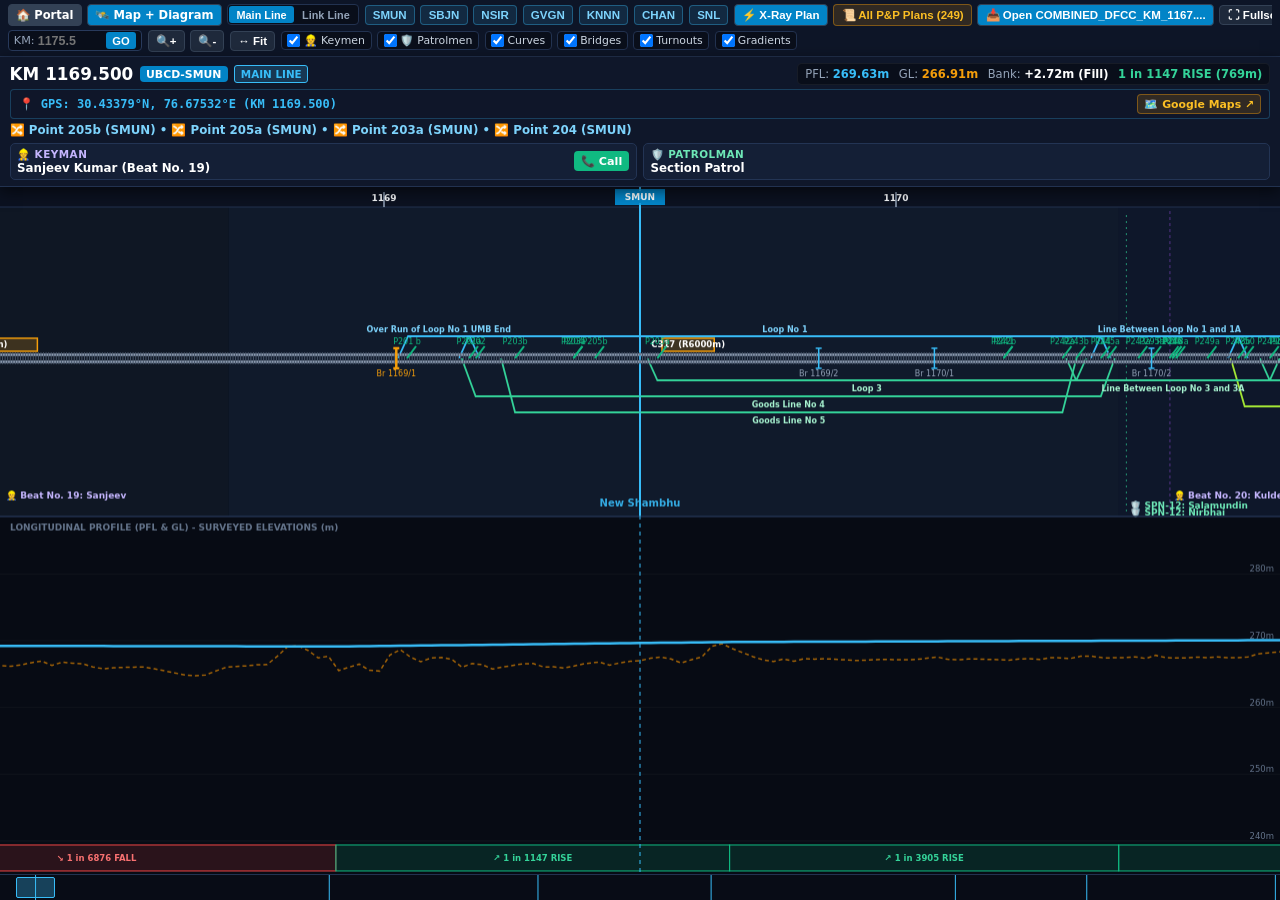
<file: static/linear.html>
<!DOCTYPE html>
<html lang="en">
<head>
  <meta charset="UTF-8">
  <meta name="viewport" content="width=device-width, initial-scale=1.0, maximum-scale=1.0, user-scalable=no">
  <title>Vani Linear Track Diagram</title>
  <style>
    :root {
      --bg-primary: #070b14;
      --bg-secondary: #0f172a;
      --bg-card: #141f36;
      --border-color: #223250;
      --text-primary: #f8fafc;
      --text-secondary: #94a3b8;
      --text-muted: #64748b;
      --accent: #38bdf8;
      --railway-gold: #f59e0b;
      --success: #10b981;
      --danger: #ef4444;
      --purple: #a855f7;
      --font-sans: system-ui, -apple-system, BlinkMacSystemFont, 'Segoe UI', Roboto, sans-serif;
    }
    * { box-sizing: border-box; margin: 0; padding: 0; }
    html, body {
      width: 100%;
      height: 100%;
      overflow: hidden;
      background-color: var(--bg-primary);
      color: var(--text-primary);
      font-family: var(--font-sans);
      user-select: none;
      -webkit-user-select: none;
    }
    #appContainer {
      display: flex;
      flex-direction: column;
      width: 100%;
      height: 100%;
    }

    /* 1. TOP DEDICATED FIXED HUD DETAILS PANEL (No overlap with chart!) */
    .details-panel {
      background: var(--bg-secondary);
      border-bottom: 1.5px solid var(--border-color);
      padding: 0.4rem 0.6rem;
      display: flex;
      flex-direction: column;
      gap: 0.25rem;
      z-index: 30;
      flex-shrink: 0;
      box-shadow: 0 4px 14px rgba(0,0,0,0.6);
    }
    .hud-main-row {
      display: flex;
      align-items: center;
      justify-content: space-between;
      gap: 0.5rem;
    }
    .hud-chainage-badge {
      font-size: 1.05rem;
      font-weight: 900;
      color: #fff;
      display: flex;
      align-items: center;
      gap: 0.4rem;
    }
    .sec-tag {
      background: #0284c7;
      color: #fff;
      padding: 0.1rem 0.4rem;
      border-radius: 4px;
      font-size: 0.68rem;
      font-weight: 700;
    }
    .hud-elev-bar {
      display: flex;
      align-items: center;
      gap: 0.6rem;
      font-size: 0.72rem;
      color: #94a3b8;
      background: #090e1a;
      padding: 0.2rem 0.45rem;
      border-radius: 5px;
      border: 1px solid rgba(255,255,255,0.06);
    }
    .hud-elev-bar b { color: #f8fafc; }
    .hud-grad-tag {
      margin-left: auto;
      font-weight: 800;
      color: #34d399;
    }
    .hud-assets-row {
      font-size: 0.74rem;
      color: #7dd3fc;
      font-weight: 700;
      white-space: nowrap;
      overflow: hidden;
      text-overflow: ellipsis;
      display: flex;
      align-items: center;
      gap: 0.3rem;
    }
    .hud-staff-grid {
      display: grid;
      grid-template-columns: 1fr 1fr;
      gap: 0.4rem;
      margin-top: 0.1rem;
    }
    .staff-card-mini {
      background: #141f36;
      border: 1px solid #233454;
      border-radius: 5px;
      padding: 0.25rem 0.4rem;
      display: flex;
      align-items: center;
      justify-content: space-between;
      gap: 0.3rem;
    }
    .staff-info {
      display: flex;
      flex-direction: column;
      overflow: hidden;
    }
    .staff-role-title {
      font-size: 0.65rem;
      font-weight: 800;
      text-transform: uppercase;
      letter-spacing: 0.5px;
    }
    .staff-name-text {
      font-size: 0.74rem;
      font-weight: 700;
      color: #fff;
      white-space: nowrap;
      overflow: hidden;
      text-overflow: ellipsis;
    }
    .call-btn {
      background: #10b981;
      color: #fff;
      border: none;
      padding: 0.2rem 0.45rem;
      border-radius: 4px;
      font-size: 0.7rem;
      font-weight: 800;
      cursor: pointer;
      display: inline-flex;
      align-items: center;
      gap: 0.2rem;
      flex-shrink: 0;
      text-decoration: none;
    }
    .call-btn:active { background: #059669; }

    /* 2. SUB-TOOLBAR (Quick Jump, KM Search, Layer Toggles) */
    .sub-toolbar {
      background: #0d1527;
      border-bottom: 1px solid var(--border-color);
      padding: 0.25rem 0.5rem;
      display: flex;
      flex-direction: column;
      gap: 0.25rem;
      flex-shrink: 0;
    }
    .scroll-row {
      display: flex;
      align-items: center;
      gap: 0.35rem;
      overflow-x: auto;
      white-space: nowrap;
      scrollbar-width: none;
    }
    .scroll-row::-webkit-scrollbar { display: none; }

    .st-btn {
      background: rgba(56, 189, 248, 0.12);
      border: 1px solid rgba(56, 189, 248, 0.35);
      color: #7dd3fc;
      padding: 0.18rem 0.45rem;
      border-radius: 4px;
      font-size: 0.72rem;
      font-weight: 700;
      cursor: pointer;
    }
    .st-btn:active { background: #38bdf8; color: #000; }

    .tool-btn {
      background: #1e293b;
      border: 1px solid #334155;
      color: #fff;
      padding: 0.18rem 0.45rem;
      border-radius: 4px;
      font-size: 0.72rem;
      font-weight: 700;
      cursor: pointer;
    }
    .tool-btn:active { background: #38bdf8; color: #000; }
    .tool-btn.gold {
      background: rgba(245, 158, 11, 0.15);
      border-color: rgba(245, 158, 11, 0.4);
      color: #fbbf24;
    }

    /* Line Switch & Badge */
    .line-switch-container {
      display: inline-flex;
      background: #090e1a;
      border: 1px solid var(--border-color);
      border-radius: 4px;
      padding: 1px;
      gap: 1px;
    }
    .line-switch-btn {
      background: transparent;
      border: none;
      color: #94a3b8;
      font-size: 0.68rem;
      font-weight: 800;
      padding: 0.15rem 0.45rem;
      border-radius: 3px;
      cursor: pointer;
    }
    .line-switch-btn.active {
      background: #0284c7;
      color: #fff;
    }
    .line-switch-btn.link-active {
      background: #f59e0b;
      color: #000;
    }
    .line-badge {
      background: rgba(56, 189, 248, 0.2);
      border: 1px solid #38bdf8;
      color: #38bdf8;
      padding: 0.1rem 0.35rem;
      border-radius: 3px;
      font-size: 0.65rem;
      font-weight: 800;
    }
    .line-badge.link {
      background: rgba(245, 158, 11, 0.2);
      border-color: #f59e0b;
      color: #fbbf24;
    }

    .km-search-box {
      display: inline-flex;
      align-items: center;
      background: #090e1a;
      border: 1px solid #283a5c;
      border-radius: 4px;
      padding: 0.08rem 0.3rem;
      gap: 0.2rem;
    }
    .km-search-box input {
      width: 65px;
      border: none;
      background: transparent;
      color: #fff;
      font-size: 0.78rem;
      font-weight: 700;
      outline: none;
    }
    .km-search-box button {
      background: #0284c7;
      border: none;
      color: #fff;
      padding: 0.15rem 0.4rem;
      border-radius: 3px;
      font-size: 0.7rem;
      font-weight: 800;
      cursor: pointer;
    }

    .layer-chip {
      display: inline-flex;
      align-items: center;
      gap: 0.2rem;
      font-size: 0.68rem;
      color: #cbd5e1;
      background: #090e1a;
      padding: 0.12rem 0.35rem;
      border-radius: 4px;
      border: 1px solid #223250;
    }
    .layer-chip input { cursor: pointer; }

    /* 3. CANVAS VIEWPORT (Remaining 100% Height, Perfectly Visible!) */
    .viewport {
      position: relative;
      flex: 1;
      width: 100%;
      height: 100%;
      background: #070b14;
      cursor: grab;
      touch-action: none;
      overflow: hidden;
    }
    canvas#trackCanvas {
      width: 100%;
      height: 100%;
      display: block;
    }

    /* 4. MODAL FOR P&P DRAWINGS */
    .dwg-modal {
      position: absolute;
      top: 0; left: 0; right: 0; bottom: 0;
      background: rgba(0,0,0,0.88);
      backdrop-filter: blur(8px);
      z-index: 60;
      display: none;
      flex-direction: column;
      padding: 0.8rem;
    }
    .dwg-modal.open { display: flex; }
    .dwg-modal-header {
      display: flex;
      justify-content: space-between;
      align-items: center;
      padding-bottom: 0.4rem;
      border-bottom: 1px solid var(--border-color);
      color: #fff;
      font-weight: 800;
      font-size: 0.9rem;
    }
    .dwg-list {
      flex: 1;
      overflow-y: auto;
      margin-top: 0.5rem;
      display: flex;
      flex-direction: column;
      gap: 0.4rem;
    }
    .dwg-item {
      background: #131d31;
      border: 1px solid #223250;
      border-radius: 6px;
      padding: 0.5rem 0.7rem;
      display: flex;
      justify-content: space-between;
      align-items: center;
      gap: 0.5rem;
    }
    .dwg-item:active { background: #1e293b; }
    .dwg-item-name {
      font-size: 0.8rem;
      font-weight: 700;
      color: #38bdf8;
    }
    .dwg-item-sub {
      font-size: 0.7rem;
      color: #94a3b8;
    }

    /* CAD Viewer UI */
    .cad-viewer-container {
      display: flex;
      flex-direction: column;
      height: 100%;
      width: 100%;
      background: #090d16;
    }
    .cad-toolbar {
      background: #0b1222;
      border-bottom: 1px solid #1e293b;
      padding: 0.35rem 0.5rem;
      display: flex;
      align-items: center;
      justify-content: space-between;
      gap: 0.35rem;
      overflow-x: auto;
    }
    .cad-toolbar-group {
      display: flex;
      align-items: center;
      gap: 0.3rem;
      flex-shrink: 0;
    }
    .cad-btn {
      background: #131d31;
      border: 1px solid #223250;
      color: #cbd5e1;
      font-size: 0.72rem;
      font-weight: 700;
      padding: 0.25rem 0.5rem;
      border-radius: 4px;
      cursor: pointer;
      white-space: nowrap;
      display: inline-flex;
      align-items: center;
      gap: 0.2rem;
    }
    .cad-btn.active {
      background: #0284c7;
      color: #fff;
      border-color: #38bdf8;
    }
    .cad-btn:active {
      background: #0369a1;
    }
    .cad-meta-strip {
      background: #0b1120;
      border-top: 1px solid #1e293b;
      padding: 0.3rem 0.6rem;
      display: flex;
      align-items: center;
      justify-content: space-between;
      font-size: 0.68rem;
      color: #94a3b8;
    }

    /* 5. MINIMAP */
    .minimap-bar {
      height: 26px;
      background: #080c16;
      border-top: 1px solid var(--border-color);
      position: relative;
      cursor: pointer;
      flex-shrink: 0;
    }
    canvas#minimapCanvas {
      width: 100%;
      height: 100%;
      display: block;
    }
    .minimap-box {
      position: absolute;
      top: 2px;
      bottom: 2px;
      background: rgba(56, 189, 248, 0.3);
      border: 1.5px solid var(--accent);
      border-radius: 2px;
      pointer-events: none;
    }
  </style>
  <script src="/static/track_data.js"></script>
</head>
<body>

<div id="appContainer">
  <!-- 1. SUB-TOOLBAR (Upar wala - moved to top) -->
  <div class="sub-toolbar">
    <div class="scroll-row">
      <a href="/" class="tool-btn" style="text-decoration:none; background:#334155; color:#fff; font-weight:700;">🏠 Portal</a>
      <a href="/map" class="tool-btn" style="text-decoration:none; background:#0284c7; color:#fff; font-weight:800;">🛰️ Map + Diagram</a>
      
      <!-- Line Switch Toggle -->
      <div class="line-switch-container">
        <button class="line-switch-btn active" id="btnSwitchMainLine" onclick="setLineMode('main')">Main Line</button>
        <button class="line-switch-btn" id="btnSwitchLinkLine" onclick="setLineMode('link')">Link Line</button>
      </div>

      <button class="st-btn" onclick="flyToKm(1169.5)">SMUN</button>
      <button class="st-btn" onclick="flyToKm(1188.5)">SBJN</button>
      <button class="st-btn" onclick="flyToKm(1202.0)">NSIR</button>
      <button class="st-btn" onclick="flyToKm(1213.2)">GVGN</button>
      <button class="st-btn" onclick="flyToKm(1229.0)">KNNN</button>
      <button class="st-btn" onclick="flyToKm(1237.5)">CHAN</button>
      <button class="st-btn" onclick="flyToKm(1249.7)">SNL</button>
      <button class="tool-btn" style="background:#0284c7; color:#fff; font-weight:800;" onclick="openStationEsp(currentStationCode || 'SMUN')">⚡ X-Ray Plan</button>
      
      <button class="tool-btn gold" onclick="openDrawingsModal()">📜 All P&P Plans (<span id="dwgTotalCount">0</span>)</button>
      <button class="tool-btn" id="hudDwgQuickBtn" onclick="downloadCurrentKmDrawing()" style="display:none; background:#0284c7;">📥 Open P&P Sheet</button>
      <button class="tool-btn" onclick="toggleBrowserFullscreen()" title="Toggle Fullscreen Mode">⛶ Fullscreen</button>
      <a href="/download/apk" class="tool-btn" style="text-decoration:none; background:#10b981; color:#fff;" title="Download Android APK">📱 APK</a>
    </div>

    <div class="scroll-row">
      <div class="km-search-box">
        <span style="font-size:0.7rem; color:#94a3b8;">KM:</span>
        <input type="number" step="0.1" id="quickKmInput" placeholder="1175.5">
        <button onclick="searchQuickKm()">GO</button>
      </div>

      <button class="tool-btn" onclick="zoomBy(1.6)">🔍+</button>
      <button class="tool-btn" onclick="zoomBy(0.62)">🔍-</button>
      <button class="tool-btn" onclick="fitAll()">↔ Fit</button>

      <label class="layer-chip"><input type="checkbox" id="chkKeyman" checked onchange="toggleLayer('keymen', this.checked)"> 👷 Keymen</label>
      <label class="layer-chip"><input type="checkbox" id="chkPatrolman" checked onchange="toggleLayer('patrolmen', this.checked)"> 🛡️ Patrolmen</label>
      <label class="layer-chip"><input type="checkbox" id="chkCurves" checked onchange="toggleLayer('curves', this.checked)"> Curves</label>
      <label class="layer-chip"><input type="checkbox" id="chkBridges" checked onchange="toggleLayer('bridges', this.checked)"> Bridges</label>
      <label class="layer-chip"><input type="checkbox" id="chkTurnouts" checked onchange="toggleLayer('pnc', this.checked)"> Turnouts</label>
      <label class="layer-chip"><input type="checkbox" id="chkGrad" checked onchange="toggleLayer('gradients', this.checked)"> Gradients</label>
    </div>
  </div>

  <!-- 2. ATTACHMENT DETAILS PANEL (Diagram ke just upar) -->
  <div class="details-panel" id="detailsPanel">
    <div class="hud-main-row">
      <div class="hud-chainage-badge">
        <span id="hudKmText">KM 1169.500</span>
        <span class="sec-tag" id="hudSecText">SMUN Yard</span>
        <span class="line-badge" id="hudLineBadge">MAIN LINE</span>
      </div>
      <div class="hud-elev-bar">
        <span>PFL: <b id="hudPflVal" style="color:#38bdf8;">--</b></span>
        <span>GL: <b id="hudGlVal" style="color:#f59e0b;">--</b></span>
        <span>Bank: <b id="hudBankVal" style="color:#fff;">--</b></span>
        <span class="hud-grad-tag" id="hudGradText">1 in 1000 RISING</span>
      </div>
    </div>

    <!-- Google Coordinates Link Row -->
    <div class="hud-gps-row" id="hudGpsRow" style="display:flex; align-items:center; justify-content:space-between; font-size:0.75rem; background:rgba(15,23,42,0.6); padding:0.25rem 0.5rem; border-radius:4px; border:1px solid rgba(56,189,248,0.25);">
      <span id="hudGpsText" style="color:#38bdf8; font-family:monospace; font-weight:700;">📍 GPS: Calculating...</span>
      <a id="hudGpsLink" href="#" target="_blank" class="tool-btn gold" style="font-size:0.68rem; padding:0.15rem 0.4rem; text-decoration:none;" onclick="openGoogleMaps(event)">🗺️ Google Maps ↗️</a>
    </div>

    <div class="hud-assets-row" id="hudAssetText">
      <span>📍 Nearest Assets: Scanning corridor...</span>
    </div>

    <div class="hud-staff-grid">
      <!-- Keyman Card with direct CALL action -->
      <div class="staff-card-mini">
        <div class="staff-info">
          <span class="staff-role-title" style="color:#c4b5fd;">👷 Keyman</span>
          <span class="staff-name-text" id="hudKeymanName">Sanjeev Kumar (Beat 19)</span>
        </div>
        <a id="keymanCallBtn" href="tel:" class="call-btn" onclick="callKeyman(event)">📞 Call</a>
      </div>

      <!-- Patrolman Card with direct CALL action -->
      <div class="staff-card-mini">
        <div class="staff-info">
          <span class="staff-role-title" style="color:#6ee7b7;">🛡️ Patrolman</span>
          <span class="staff-name-text" id="hudPatrolmanName">Salamundin (SPN-12)</span>
        </div>
        <a id="patrolmanCallBtn" href="tel:" class="call-btn" onclick="callPatrolman(event)">📞 Call</a>
      </div>
    </div>
  </div>

  <!-- 3. CANVAS VIEWPORT (Vertically unblocked) -->
  <div class="viewport" id="viewport">
    <canvas id="trackCanvas"></canvas>

    <!-- P&P Drawing List Modal -->
    <div class="dwg-modal" id="dwgModal">
      <div class="dwg-modal-header">
        <span>📜 Plan & Profile Drawings (DFCC Chainage)</span>
        <button class="tool-btn" onclick="closeDrawingsModal()">✕ Close</button>
      </div>
      <div style="padding:0.35rem 0;">
        <input type="text" id="modalDwgSearch" placeholder="Search KM or Sheet No..." oninput="filterModalDrawings()" style="width:100%; padding:0.35rem; border-radius:4px; border:1px solid #334155; background:#0f172a; color:#fff; font-size:0.8rem;">
      </div>
      <div class="dwg-list" id="dwgListContainer"></div>
    </div>

    <!-- Station ESP CAD Viewer Modal -->
    <div class="dwg-modal" id="espModal" style="padding:0; background:rgba(6,10,18,0.98); z-index:70;">
      <div class="dwg-modal-header" style="padding:0.5rem 0.7rem; background:#0b1120; border-bottom:1px solid #1e293b;">
        <div style="display:flex; align-items:center; gap:0.4rem; overflow:hidden; flex:1;">
          <span style="font-size:1.1rem;">📐</span>
          <span id="espModalTitle" style="font-size:0.82rem; font-weight:700; white-space:nowrap; overflow:hidden; text-overflow:ellipsis;">Station Engineering Scale Plan (ESP) CAD</span>
        </div>
        <div style="display:flex; align-items:center; gap:0.35rem;">
          <button id="espDownloadBtn" class="tool-btn gold" onclick="downloadCurrentEsp()">📥 DWG</button>
          <button class="tool-btn" onclick="closeEspModal()">✕ Close</button>
        </div>
      </div>
      <div id="espModalBody" style="flex:1; display:flex; flex-direction:column; overflow:hidden; height:100%;"></div>
    </div>
  </div>

  <!-- 4. MINIMAP -->
  <div class="minimap-bar" id="minimapBar">
    <canvas id="minimapCanvas"></canvas>
    <div class="minimap-box" id="minimapBox"></div>
  </div>
</div>

<script>
// Data Initialization from bundled window.VANI_TRACK_DATA
let DB = window.VANI_TRACK_DATA || {
  sections: [],
  bridges: [],
  curves: [],
  points_and_crossings: [],
  loop_lines: [],
  master_staff: [],
  profile: { points: [], gradients: [], high_banks: [] },
  drawings: []
};

let lineMode = 'main';
const mainMinKm = 1167.2;
const mainMaxKm = 1250.0;
const linkMinKm = 1171.6606;
const linkMaxKm = 1178.4476;

let minKm = 1167.2;
let maxKm = 1250.0;
let minElev = 240.0;
let maxElev = 285.0;

let viewKmStart = 1167.2;
let viewKmSpan = 2.8; // Yard level scale
let width = 0;
let height = 0;
let dpr = window.devicePixelRatio || 1;

let canvas, ctx, minimapCanvas, minimapCtx, minimapBox;
let isDragging = false;
let dragStartX = 0;
let dragStartKm = 0;
let mouseX = -1;
let currentKm = 1169.5;
let renderRequested = false;

let initialTouchDist = 0;
let initialTouchSpan = 2.8;

// Current staff contacts for calling
let currentKeymanMobile = "";
let currentPatrolmanMobile = "";
let currentMatchedDrawing = null;
let currentStationCode = "SMUN";
let currentEspDrawing = null;
let cadCanvas = null;
let cadCtx = null;
let cadStation = "SMUN";
let cadTransform = null;
let cadW = 0;
let cadH = 0;
let cadMinCh = 1168.0;
let cadMaxCh = 1171.0;

const layers = {
  keymen: true,
  patrolmen: true,
  curves: true,
  bridges: true,
  gradients: true,
  pnc: true,
  loop_lines: true
};

function setLineMode(mode) {
  lineMode = mode;
  const btnMain = document.getElementById('btnSwitchMainLine');
  const btnLink = document.getElementById('btnSwitchLinkLine');
  const badge = document.getElementById('hudLineBadge');

  if (mode === 'link') {
    btnMain.classList.remove('active');
    btnLink.classList.add('active', 'link-active');
    if (badge) {
      badge.textContent = 'LINK LINE (SMUN-RPJ)';
      badge.className = 'line-badge link';
    }
    minKm = linkMinKm;
    maxKm = linkMaxKm;
    minElev = 258.0;
    maxElev = 276.0;
    viewKmStart = linkMinKm;
    viewKmSpan = linkMaxKm - linkMinKm;
  } else {
    btnLink.classList.remove('active', 'link-active');
    btnMain.classList.add('active');
    if (badge) {
      badge.textContent = 'MAIN LINE';
      badge.className = 'line-badge';
    }
    minKm = mainMinKm;
    maxKm = mainMaxKm;
    minElev = 240.0;
    maxElev = 285.0;
    viewKmStart = 1167.2;
    viewKmSpan = 2.8;
  }
  requestRender();
}

function toggleLayer(name, val) {
  layers[name] = val;
  requestRender();
}

function kmToScreenX(km) {
  return ((km - viewKmStart) / viewKmSpan) * width;
}

function screenXToKm(x) {
  return viewKmStart + (x / width) * viewKmSpan;
}

function elevToScreenY(elev, topY, bottomY) {
  const norm = (elev - minElev) / (maxElev - minElev);
  return bottomY - norm * (bottomY - topY);
}

function flyToKm(km) {
  viewKmSpan = 2.5;
  viewKmStart = km - viewKmSpan / 2;
  currentKm = km;
  mouseX = width / 2;
  updateCurrentStation(km);
  requestRender();
}

function searchQuickKm() {
  const v = parseFloat(document.getElementById('quickKmInput').value);
  if (!isNaN(v) && v >= minKm && v <= maxKm) {
    flyToKm(v);
  } else {
    alert(`Please enter a valid chainage between ${minKm} and ${maxKm}`);
  }
}

function zoomBy(factor) {
  const centerKm = viewKmStart + viewKmSpan / 2;
  zoomAtKm(centerKm, 1 / factor);
}

function zoomAtKm(centerKm, factor) {
  const oldSpan = viewKmSpan;
  const newSpan = Math.max(0.12, Math.min(maxKm - minKm, oldSpan * factor));
  const ratio = (centerKm - viewKmStart) / oldSpan;
  viewKmSpan = newSpan;
  viewKmStart = centerKm - ratio * newSpan;
  requestRender();
}

function fitAll() {
  viewKmStart = minKm;
  viewKmSpan = maxKm - minKm;
  requestRender();
}

function requestRender() {
  if (!renderRequested) {
    renderRequested = true;
    requestAnimationFrame(() => {
      renderRequested = false;
      render();
    });
  }
}

function resize() {
  const vp = document.getElementById('viewport');
  if (!vp || !canvas) return;
  dpr = window.devicePixelRatio || 1;
  const rect = vp.getBoundingClientRect();
  width = rect.width;
  height = rect.height;

  canvas.width = Math.floor(width * dpr);
  canvas.height = Math.floor(height * dpr);
  ctx.setTransform(1, 0, 0, 1, 0, 0);
  ctx.scale(dpr, dpr);

  if (minimapCanvas) {
    const mmRect = minimapCanvas.getBoundingClientRect();
    minimapCanvas.width = Math.floor(mmRect.width * dpr);
    minimapCanvas.height = Math.floor(mmRect.height * dpr);
    if (minimapCtx) {
      minimapCtx.setTransform(1, 0, 0, 1, 0, 0);
      minimapCtx.scale(dpr, dpr);
    }
  }
}

function getLOD() {
  if (viewKmSpan > 25.0) return 1;
  if (viewKmSpan > 4.5) return 2;
  return 3;
}

// Phone Calling actions with native fallback
function callKeyman(e) {
  if (e) e.preventDefault();
  if (currentKeymanMobile) {
    if (window.AndroidNative && window.AndroidNative.dialPhoneNumber) {
      window.AndroidNative.dialPhoneNumber(currentKeymanMobile);
    } else {
      window.location.href = `tel:${currentKeymanMobile}`;
    }
  } else {
    alert("Mobile number not available for active Keyman.");
  }
}

function callPatrolman(e) {
  if (e) e.preventDefault();
  if (currentPatrolmanMobile) {
    if (window.AndroidNative && window.AndroidNative.dialPhoneNumber) {
      window.AndroidNative.dialPhoneNumber(currentPatrolmanMobile);
    } else {
      window.location.href = `tel:${currentPatrolmanMobile}`;
    }
  } else {
    alert("Mobile number not available for active Patrolman.");
  }
}

function downloadCurrentKmDrawing() {
  if (currentMatchedDrawing) {
    openDrawingDirect(currentMatchedDrawing.url || currentMatchedDrawing.filename || currentMatchedDrawing.name);
  }
}

function openDrawingDirect(dwgRef) {
  let fileUrl = dwgRef;
  if (!fileUrl.startsWith('http') && !fileUrl.startsWith('/')) {
    fileUrl = `/media/data/P&P/${dwgRef}`;
  }
  if (!fileUrl.startsWith('http')) {
    const origin = (window.location.origin && window.location.origin.startsWith('http')) 
      ? window.location.origin 
      : '';
    fileUrl = `${origin}${fileUrl}`;
  }
  if (window.AndroidNative && window.AndroidNative.openDrawingUrl) {
    window.AndroidNative.openDrawingUrl(fileUrl);
  } else {
    window.open(fileUrl, '_blank');
  }
}

// Main Render Loop
function render() {
  if (!ctx || width <= 0 || height <= 0) return;
  const W = width;
  const H = height;
  const lod = getLOD();

  ctx.clearRect(0, 0, W, H);
  ctx.fillStyle = '#070b14';
  ctx.fillRect(0, 0, W, H);

  // Vertically compact split for mobile: 48% Plan, 52% Profile
  const planH = Math.floor(H * 0.48);
  const dividerY = planH;
  const profileTopY = dividerY + 24;
  const profileBottomY = H - 34;
  const gradBandY = H - 30;

  // 1. Plan View Layers
  if (lineMode === 'main') {
    renderSections(ctx, W, dividerY);
    if (layers.keymen) renderKeymen(ctx, W, dividerY, lod);
    if (layers.patrolmen) renderPatrolmen(ctx, W, dividerY, lod);
    renderChainageRuler(ctx, W, dividerY, lod);
    renderStationYards(ctx, W, dividerY, lod);
    if (layers.curves) renderCurves(ctx, W, dividerY, lod);
    if (layers.loop_lines) renderLoopLines(ctx, W, dividerY, lod);
    renderMainTrack(ctx, W, dividerY, lod);
    if (layers.bridges) renderBridges(ctx, W, dividerY, lod);
    if (layers.pnc) renderTurnouts(ctx, W, dividerY, lod);
  } else {
    // LINK LINE PLAN VIEW
    renderLinkLinePlan(ctx, W, dividerY, lod);
  }

  // 2. Middle Divider
  ctx.strokeStyle = '#223250';
  ctx.lineWidth = 1.5;
  ctx.beginPath();
  ctx.moveTo(0, dividerY);
  ctx.lineTo(W, dividerY);
  ctx.stroke();

  // Section Header
  ctx.fillStyle = '#64748b';
  ctx.font = 'bold 9px system-ui, sans-serif';
  ctx.textAlign = 'left';
  ctx.fillText(lineMode === 'link' ? 'LINK LINE PROFILE (PFL & GL) - SURVEYED ELEVATIONS (m)' : 'LONGITUDINAL PROFILE (PFL & GL) - SURVEYED ELEVATIONS (m)', 10, dividerY + 14);

  // 3. Elevation & Profile Layers
  renderElevationGrid(ctx, W, profileTopY, profileBottomY);
  renderHighBanks(ctx, W, profileTopY, profileBottomY, lod);
  renderLongitudinalProfile(ctx, W, profileTopY, profileBottomY);
  if (layers.gradients) renderGradients(ctx, W, gradBandY, lod);

  // 4. Single Crosshair Line & Update HUD
  const activeX = (mouseX >= 0 && mouseX <= W) ? mouseX : kmToScreenX(currentKm);
  if (activeX >= 0 && activeX <= W) {
    const curK = screenXToKm(activeX);
    renderCrosshair(ctx, activeX, H, curK);
    updateHUD(curK);
  }

  // 5. Minimap
  renderMinimap();
}

function renderSections(ctx, W, dividerY) {
  (DB.sections || []).forEach((sec, idx) => {
    const x1 = kmToScreenX(sec.km_from);
    const x2 = kmToScreenX(sec.km_to);
    if (x2 < 0 || x1 > W) return;
    ctx.fillStyle = idx % 2 === 0 ? 'rgba(30, 41, 59, 0.22)' : 'rgba(15, 23, 42, 0.45)';
    ctx.fillRect(Math.max(0, x1), 0, Math.min(W, x2) - Math.max(0, x1), dividerY);
  });
}

function renderKeymen(ctx, W, dividerY, lod) {
  const staff = (DB.master_staff || []).filter(s => (s.designation || '').toUpperCase().includes('KEYMAN'));
  staff.forEach(s => {
    if (!s.km_from || !s.km_to) return;
    const x1 = kmToScreenX(s.km_from);
    const x2 = kmToScreenX(s.km_to);
    if (x2 < 0 || x1 > W) return;

    ctx.strokeStyle = 'rgba(168, 85, 247, 0.45)';
    ctx.lineWidth = 1;
    ctx.setLineDash([3, 3]);
    ctx.beginPath();
    ctx.moveTo(x1, 24);
    ctx.lineTo(x1, dividerY - 4);
    ctx.stroke();
    ctx.setLineDash([]);

    if (x2 - x1 > 60) {
      ctx.fillStyle = '#c4b5fd';
      ctx.font = 'bold 9px system-ui, sans-serif';
      ctx.textAlign = 'left';
      ctx.fillText(`👷 ${s.beat_no}: ${(s.name || '').split(' ')[0]}`, Math.max(6, x1 + 4), dividerY - 18);
    }
  });
}

function renderPatrolmen(ctx, W, dividerY, lod) {
  const staff = (DB.master_staff || []).filter(s => (s.designation || '').toLowerCase().includes('patrol'));
  staff.forEach((s, idx) => {
    if (!s.km_from || !s.km_to) return;
    const x1 = kmToScreenX(s.km_from);
    const x2 = kmToScreenX(s.km_to);
    if (x2 < 0 || x1 > W) return;

    ctx.strokeStyle = 'rgba(52, 211, 153, 0.4)';
    ctx.lineWidth = 1;
    ctx.setLineDash([2, 4]);
    ctx.beginPath();
    ctx.moveTo(x1, 28);
    ctx.lineTo(x1, dividerY - 2);
    ctx.stroke();
    ctx.setLineDash([]);

    if (x2 - x1 > 80) {
      ctx.fillStyle = '#6ee7b7';
      ctx.font = 'bold 9px system-ui, sans-serif';
      ctx.textAlign = 'left';
      const labelY = (idx % 2 === 0) ? (dividerY - 8) : (dividerY - 1);
      ctx.fillText(`🛡️ ${s.beat_no}: ${(s.name || '').split(' ')[0]}`, Math.max(6, x1 + 4), labelY);
    }
  });
}

function renderChainageRuler(ctx, W, dividerY, lod) {
  ctx.fillStyle = '#0b1120';
  ctx.fillRect(0, 0, W, 20);
  ctx.strokeStyle = '#223250';
  ctx.lineWidth = 1;
  ctx.beginPath();
  ctx.moveTo(0, 20);
  ctx.lineTo(W, 20);
  ctx.stroke();

  let stepKm = 1.0;
  if (viewKmSpan > 35) stepKm = 5.0;
  else if (viewKmSpan > 12) stepKm = 2.0;
  else if (viewKmSpan < 0.8) stepKm = 0.1;
  else if (viewKmSpan < 2.5) stepKm = 0.5;

  const startTick = Math.floor(viewKmStart / stepKm) * stepKm;
  const endTick = Math.ceil((viewKmStart + viewKmSpan) / stepKm) * stepKm;

  for (let k = startTick; k <= endTick; k += stepKm) {
    const x = kmToScreenX(k);
    if (x < -20 || x > W + 20) continue;
    const isKmPost = Math.abs(k - Math.round(k)) < 0.001;

    ctx.strokeStyle = isKmPost ? '#94a3b8' : '#334155';
    ctx.lineWidth = isKmPost ? 1.5 : 1;
    ctx.beginPath();
    ctx.moveTo(x, isKmPost ? 5 : 12);
    ctx.lineTo(x, 20);
    ctx.stroke();

    if (isKmPost) {
      ctx.fillStyle = '#f8fafc';
      ctx.font = 'bold 9px system-ui, sans-serif';
      ctx.textAlign = 'center';
      ctx.fillText(`${Math.round(k)}`, x, 14);
    }
  }
}

function renderStationYards(ctx, W, dividerY, lod) {
  const stations = [
    { code: 'SMUN', km: 1169.5, name: 'New Shambhu' },
    { code: 'SBJN', km: 1188.5, name: 'Sarai Banjara' },
    { code: 'NSIR', km: 1202.0, name: 'Sirhind' },
    { code: 'GVGN', km: 1213.2, name: 'Gobindgarh' },
    { code: 'KNNN', km: 1229.0, name: 'Khanna' },
    { code: 'CHAN', km: 1237.5, name: 'Chawa Pail' },
    { code: 'SNL',  km: 1249.7, name: 'Sanehwal' }
  ];

  stations.forEach(st => {
    const x = kmToScreenX(st.km);
    if (x < -100 || x > W + 100) return;

    ctx.strokeStyle = '#38bdf8';
    ctx.lineWidth = 2;
    ctx.beginPath();
    ctx.moveTo(x, 0);
    ctx.lineTo(x, dividerY);
    ctx.stroke();

    ctx.fillStyle = '#0284c7';
    const tagW = 50;
    ctx.fillRect(x - tagW/2, 2, tagW, 16);
    ctx.fillStyle = '#ffffff';
    ctx.font = 'bold 9px system-ui, sans-serif';
    ctx.textAlign = 'center';
    ctx.fillText(st.code, x, 13);

    if (lod >= 2) {
      ctx.fillStyle = 'rgba(56, 189, 248, 0.9)';
      ctx.font = 'bold 10px system-ui, sans-serif';
      ctx.fillText(st.name, x, dividerY - 10);
    }
  });
}

function renderMainTrack(ctx, W, dividerY, lod) {
  const trackY = Math.floor(dividerY * 0.52);

  ctx.strokeStyle = '#94a3b8';
  ctx.lineWidth = 2.5;
  ctx.beginPath();
  ctx.moveTo(0, trackY - 3.5);
  ctx.lineTo(W, trackY - 3.5);
  ctx.moveTo(0, trackY + 3.5);
  ctx.lineTo(W, trackY + 3.5);
  ctx.stroke();

  if (lod >= 3) {
    ctx.strokeStyle = '#475569';
    ctx.lineWidth = 1;
    const sleeperStep = 0.005;
    const s1 = Math.floor(viewKmStart / sleeperStep) * sleeperStep;
    const s2 = Math.ceil((viewKmStart + viewKmSpan) / sleeperStep) * sleeperStep;
    ctx.beginPath();
    for (let k = s1; k <= s2; k += sleeperStep) {
      const sx = kmToScreenX(k);
      ctx.moveTo(sx, trackY - 6);
      ctx.lineTo(sx, trackY + 6);
    }
    ctx.stroke();
  }
}

function renderCurves(ctx, W, dividerY, lod) {
  if (lod < 2) return;
  const trackY = Math.floor(dividerY * 0.52);

  (DB.curves || []).forEach(c => {
    const x1 = kmToScreenX(c.km_from);
    const x2 = kmToScreenX(c.km_to);
    if (x2 < 0 || x1 > W) return;

    const isSharp = c.radius < 2500;
    ctx.fillStyle = isSharp ? 'rgba(239, 68, 68, 0.25)' : 'rgba(245, 158, 11, 0.2)';
    ctx.strokeStyle = isSharp ? '#ef4444' : '#f59e0b';
    ctx.lineWidth = 1.5;

    const arcH = 13;
    const arcY = trackY - 20;
    ctx.fillRect(x1, arcY, x2 - x1, arcH);
    ctx.strokeRect(x1, arcY, x2 - x1, arcH);

    if (x2 - x1 > 35) {
      ctx.fillStyle = '#fff';
      ctx.font = 'bold 8.5px system-ui, sans-serif';
      ctx.textAlign = 'center';
      ctx.fillText(`C${c.curve_no} (R${c.radius}m)`, (x1 + x2)/2, arcY + 9);
    }
  });
}

function renderLoopLines(ctx, W, dividerY, lod) {
  if (lod < 2 || viewKmSpan > 15.0) return;
  const trackY = Math.floor(dividerY * 0.52);

  (DB.loop_lines || []).forEach(line => {
    const chF = (line.ch_from !== undefined && line.ch_from !== null) ? line.ch_from : line.km_from;
    const chT = (line.ch_to !== undefined && line.ch_to !== null) ? line.ch_to : line.km_to;
    const x1 = kmToScreenX(chF);
    const x2 = kmToScreenX(chT);
    if (x2 < 0 || x1 > W) return;

    const txt = (line.line || '').toUpperCase();
    let offset = -22;
    let color = '#38bdf8'; // Sky blue for Up loops
    let labelColor = '#7dd3fc';

    if (txt.includes('HOT AXLE')) {
      offset = -36;
      color = '#f87171'; // Red for Hot Axle Siding
      labelColor = '#fca5a5';
    } else if (txt.includes('MACHINE')) {
      offset = -48;
      color = '#fbbf24'; // Amber for Machine Siding
      labelColor = '#fde68a';
    } else if (txt.includes('TOWER')) {
      offset = -48;
      color = '#a78bfa'; // Purple for Tower Wagon
      labelColor = '#ddd6fe';
    } else if (txt.includes('BALLAST')) {
      offset = 48;
      color = '#a3e635'; // Lime for Ballast Siding
      labelColor = '#d9f99d';
    } else if (txt.includes('SHUNTING')) {
      offset = 48;
      color = '#38bdf8';
      labelColor = '#7dd3fc';
    } else if (txt.includes('CONNECTING') || txt.includes('TO IR')) {
      offset = 64;
      color = '#fb923c'; // Orange for IR Connector
      labelColor = '#fdba74';
    } else if (txt.includes('GOODS LINE NO 1')) {
      offset = 38;
      color = '#34d399';
      labelColor = '#a7f3d0';
    } else if (txt.includes('GOODS LINE NO 2')) {
      offset = 54;
      color = '#34d399';
      labelColor = '#a7f3d0';
    } else if (txt.includes('LINE NO 7') || txt.includes('LOOP LINE NO 7')) {
      offset = -38;
      color = '#38bdf8';
      labelColor = '#7dd3fc';
    } else if (txt.includes('LINE NO 6') || txt.includes('LOOP LINE NO 6')) {
      offset = 64;
      color = '#34d399';
      labelColor = '#a7f3d0';
    } else if (txt.includes('LINE NO 5') || txt.includes('LINE 5') || txt.includes('5A')) {
      offset = 54;
      color = '#34d399';
      labelColor = '#a7f3d0';
    } else if (txt.includes('LINE NO 4') || txt.includes('LINE 4') || txt.includes('4A')) {
      offset = 38;
      color = '#34d399'; // Emerald for Down Goods loops
      labelColor = '#a7f3d0';
    } else if (txt.includes('LINE NO 3') || txt.includes('LINE 3') || txt.includes('3A')) {
      offset = 22;
      color = '#34d399'; // Down loop 3/3A
      labelColor = '#a7f3d0';
    } else if (txt.includes('LINE NO 2') || txt.includes('LINE 2')) {
      offset = -22;
      color = '#38bdf8';
      labelColor = '#7dd3fc';
    } else if (txt.includes('LINE NO 1') || txt.includes('LINE 1') || txt.includes('1A')) {
      offset = -22;
      color = '#38bdf8'; // Up loop 1/1A
      labelColor = '#7dd3fc';
    }

    const lineY = trackY + offset;

    ctx.strokeStyle = color;
    ctx.lineWidth = 1.8;

    ctx.beginPath();
    const takeoffLen = Math.min(14, Math.max(4, Math.abs(offset) * 0.45));
    ctx.moveTo(x1 - takeoffLen, trackY);
    ctx.lineTo(x1, lineY);
    ctx.lineTo(x2, lineY);
    ctx.lineTo(x2 + takeoffLen, trackY);
    ctx.stroke();

    if (lod >= 2.5 && x2 - x1 > 45) {
      ctx.fillStyle = labelColor;
      ctx.font = 'bold 8px system-ui, sans-serif';
      ctx.textAlign = 'center';
      const shortName = line.line
        .replace('Common Loop Line', 'Loop')
        .replace('Over Run of Common Loop Line', 'Overrun')
        .replace('Over Run OF Loop Line', 'Overrun')
        .replace('Line Between Common Loop Line', 'X-Over')
        .replace('Line between Loop Line', 'X-Over');
      ctx.fillText(shortName, (x1 + x2) / 2, offset < 0 ? lineY - 4 : lineY + 11);
    }
  });
}

function renderBridges(ctx, W, dividerY, lod) {
  if (lod < 2) return;
  const trackY = Math.floor(dividerY * 0.52);

  (DB.bridges || []).forEach(b => {
    const x = kmToScreenX(b.km_from);
    if (x < -20 || x > W + 20) return;

    const isMajor = (b.bridge_type || '').includes('MJB') || (b.bridge_type || '').includes('ROB');
    ctx.strokeStyle = isMajor ? '#f59e0b' : '#38bdf8';
    ctx.lineWidth = isMajor ? 2.5 : 1.5;

    ctx.beginPath();
    ctx.moveTo(x - 3, trackY - 10);
    ctx.lineTo(x + 3, trackY - 10);
    ctx.moveTo(x, trackY - 10);
    ctx.lineTo(x, trackY + 10);
    ctx.moveTo(x - 3, trackY + 10);
    ctx.lineTo(x + 3, trackY + 10);
    ctx.stroke();

    if (lod >= 3) {
      ctx.fillStyle = isMajor ? '#f59e0b' : '#94a3b8';
      ctx.font = '8px system-ui, sans-serif';
      ctx.textAlign = 'center';
      ctx.fillText(`Br ${b.bridge_no}`, x, trackY + 18);
    }
  });
}

function renderTurnouts(ctx, W, dividerY, lod) {
  if (lod < 2) return;
  const trackY = Math.floor(dividerY * 0.52);

  (DB.points_and_crossings || []).forEach(p => {
    const x = kmToScreenX(p.srj_chainage);
    if (x < -20 || x > W + 20) return;

    ctx.strokeStyle = '#10b981';
    ctx.lineWidth = 2;
    ctx.beginPath();
    ctx.moveTo(x, trackY);
    ctx.lineTo(x + 9, trackY - 12);
    ctx.stroke();

    if (lod >= 3) {
      ctx.fillStyle = '#10b981';
      ctx.font = '8px system-ui, sans-serif';
      ctx.textAlign = 'center';
      ctx.fillText(`P${p.point_no}`, x, trackY - 14);
    }
  });
}

function renderElevationGrid(ctx, W, topY, bottomY) {
  ctx.strokeStyle = 'rgba(255, 255, 255, 0.04)';
  ctx.lineWidth = 1;

  for (let elev = minElev; elev <= maxElev; elev += 10) {
    const y = elevToScreenY(elev, topY, bottomY);
    ctx.beginPath();
    ctx.moveTo(0, y);
    ctx.lineTo(W, y);
    ctx.stroke();

    ctx.fillStyle = '#64748b';
    ctx.font = '8.5px system-ui, sans-serif';
    ctx.textAlign = 'right';
    ctx.fillText(`${elev}m`, W - 6, y - 2);
  }
}

function renderLinkLinePlan(ctx, W, dividerY, lod) {
  ctx.fillStyle = 'rgba(245, 158, 11, 0.05)';
  ctx.fillRect(0, 0, W, dividerY);

  renderChainageRuler(ctx, W, dividerY, lod);

  const trackY = Math.floor(dividerY * 0.58);

  ctx.fillStyle = '#1e293b';
  ctx.fillRect(0, trackY - 5, W, 10);

  ctx.strokeStyle = '#f59e0b';
  ctx.lineWidth = 3;
  ctx.beginPath();
  ctx.moveTo(0, trackY);
  ctx.lineTo(W, trackY);
  ctx.stroke();

  ctx.strokeStyle = '#fbbf24';
  ctx.lineWidth = 1;
  ctx.beginPath();
  ctx.moveTo(0, trackY - 2);
  ctx.lineTo(W, trackY - 2);
  ctx.moveTo(0, trackY + 2);
  ctx.lineTo(W, trackY + 2);
  ctx.stroke();

  const smunX = kmToScreenX(1171.661);
  const rpjX = kmToScreenX(1178.448);

  if (smunX >= -80 && smunX <= W + 80) {
    ctx.fillStyle = '#38bdf8';
    ctx.beginPath();
    ctx.arc(smunX, trackY, 6, 0, Math.PI * 2);
    ctx.fill();
    ctx.fillStyle = '#f8fafc';
    ctx.font = 'bold 9px system-ui, sans-serif';
    ctx.textAlign = 'center';
    ctx.fillText('🔗 SMUN Yard (1171.661)', smunX, trackY - 12);
  }

  if (rpjX >= -80 && rpjX <= W + 80) {
    ctx.fillStyle = '#10b981';
    ctx.beginPath();
    ctx.arc(rpjX, trackY, 6, 0, Math.PI * 2);
    ctx.fill();
    ctx.fillStyle = '#f8fafc';
    ctx.font = 'bold 9px system-ui, sans-serif';
    ctx.textAlign = 'center';
    ctx.fillText('🔗 Rajpura IR (1178.448)', rpjX, trackY - 12);
  }

  ctx.fillStyle = '#fbbf24';
  ctx.font = 'bold 10px system-ui, sans-serif';
  ctx.textAlign = 'left';
  ctx.fillText('SMUN - RPJ DEDICATED LINK LINE CORRIDOR', 10, 42);
}

function renderHighBanks(ctx, W, topY, bottomY, lod) {
  if (lineMode === 'link' || lod < 2) return;
  (DB.profile.high_banks || []).forEach(hb => {
    const x = kmToScreenX(hb.km);
    if (x < 0 || x > W) return;

    const pflY = elevToScreenY(hb.pfl, topY, bottomY);
    const glY = elevToScreenY(hb.gl, topY, bottomY);

    ctx.fillStyle = 'rgba(239, 68, 68, 0.45)';
    ctx.fillRect(x - 2, Math.min(pflY, glY), 4, Math.abs(glY - pflY));
  });
}

function renderLongitudinalProfile(ctx, W, topY, bottomY) {
  const isLink = lineMode === 'link';
  const pts = isLink ? (DB.profile.link_line || []) : (DB.profile.points || []);
  if (!pts.length) return;

  const visPts = pts.filter(p => p.km >= viewKmStart - 0.2 && p.km <= viewKmStart + viewKmSpan + 0.2);
  if (!visPts.length) return;

  // Ground Level (GL)
  ctx.strokeStyle = '#a16207';
  ctx.lineWidth = 1.5;
  ctx.setLineDash([4, 3]);
  ctx.beginPath();
  visPts.forEach((p, i) => {
    const x = kmToScreenX(p.km);
    const y = elevToScreenY(p.gl, topY, bottomY);
    if (i === 0) ctx.moveTo(x, y);
    else ctx.lineTo(x, y);
  });
  ctx.stroke();
  ctx.setLineDash([]);

  // Formation / Rail Level (PFL)
  ctx.strokeStyle = isLink ? '#f59e0b' : '#38bdf8';
  ctx.lineWidth = 2.5;
  ctx.beginPath();
  visPts.forEach((p, i) => {
    const x = kmToScreenX(p.km);
    const y = elevToScreenY(p.pfl, topY, bottomY);
    if (i === 0) ctx.moveTo(x, y);
    else ctx.lineTo(x, y);
  });
  ctx.stroke();
}

function renderGradients(ctx, W, gradBandY, lod) {
  const isLink = lineMode === 'link';
  const grads = isLink ? (DB.profile.link_gradients || []) : (DB.profile.gradients || []);
  grads.forEach(g => {
    const x1 = kmToScreenX(g.km_from);
    const x2 = kmToScreenX(g.km_to);
    if (x2 < 0 || x1 > W) return;

    const dir = (g.direction || '').toUpperCase();
    const lbl = (g.label || '').toUpperCase();
    const isRising = dir.includes('RISE') || lbl.includes('RISE') || lbl.includes('RISING');
    const isFalling = dir.includes('FALL') || lbl.includes('FALL') || lbl.includes('FALLING');

    ctx.fillStyle = isRising ? 'rgba(16, 185, 129, 0.15)' : (isFalling ? 'rgba(239, 68, 68, 0.15)' : 'rgba(148, 163, 184, 0.1)');
    ctx.strokeStyle = isRising ? '#10b981' : (isFalling ? '#ef4444' : '#64748b');
    ctx.lineWidth = 1;

    ctx.fillRect(x1, gradBandY, x2 - x1, 26);
    ctx.strokeRect(x1, gradBandY, x2 - x1, 26);

    if (x2 - x1 > 35) {
      ctx.fillStyle = isRising ? '#34d399' : (isFalling ? '#f87171' : '#cbd5e1');
      ctx.font = 'bold 8.5px system-ui, sans-serif';
      ctx.textAlign = 'center';
      const arrow = isRising ? '↗' : (isFalling ? '↘' : '→');
      ctx.fillText(`${arrow} ${g.label}`, (x1 + x2)/2, gradBandY + 16);
    }
  });
}

function renderCrosshair(ctx, x, H, km) {
  ctx.strokeStyle = lineMode === 'link' ? 'rgba(245, 158, 11, 0.85)' : 'rgba(56, 189, 248, 0.85)';
  ctx.lineWidth = 1.2;
  ctx.setLineDash([4, 4]);
  ctx.beginPath();
  ctx.moveTo(x, 0);
  ctx.lineTo(x, H);
  ctx.stroke();
  ctx.setLineDash([]);
}

function updateHUD(km) {
  currentKm = km;
  const isLink = lineMode === 'link';
  document.getElementById('hudKmText').textContent = `${isLink ? 'LINK ' : ''}KM ${km.toFixed(3)}`;

  // Section
  if (isLink) {
    document.getElementById('hudSecText').textContent = 'SMUN-RPJ Link Line';
  } else {
    const sec = (DB.sections || []).find(s => s.km_from <= km && km <= s.km_to);
    document.getElementById('hudSecText').textContent = sec ? sec.section : 'Main Line';
  }

  // Elevation & Bank
  const pts = isLink ? (DB.profile.link_line || []) : (DB.profile.points || []);
  let pfl = '--', gl = '--', bank = '--';
  if (pts.length) {
    let closest = pts[0];
    let minD = 999;
    for (let i = 0; i < pts.length; i++) {
      const d = Math.abs(pts[i].km - km);
      if (d < minD) { minD = d; closest = pts[i]; }
      if (d < 0.02) break;
    }
    if (minD < 0.25) {
      pfl = `${closest.pfl.toFixed(2)}m`;
      gl = `${closest.gl.toFixed(2)}m`;
      const diff = closest.pfl - closest.gl;
      bank = `${diff >= 0 ? '+' : ''}${diff.toFixed(2)}m (${diff >= 0 ? 'Fill' : 'Cut'})`;
    }
  }
  document.getElementById('hudPflVal').textContent = pfl;
  document.getElementById('hudGlVal').textContent = gl;
  document.getElementById('hudBankVal').textContent = bank;

  // Gradient
  const grads = isLink ? (DB.profile.link_gradients || []) : (DB.profile.gradients || []);
  const grad = grads.find(g => g.km_from <= km && km <= g.km_to);
  document.getElementById('hudGradText').textContent = grad ? `${grad.label} (${grad.length_m}m)` : 'LEVEL';

  // Assets details
  if (isLink) {
    document.getElementById('hudAssetText').innerHTML = '<span>🔗 SMUN to Rajpura Link Line (Single BG Electric Line, DFCCIL)</span>';
  } else {
    const nearby = [];
    (DB.bridges || []).forEach(b => {
      if (Math.abs(b.km_from - km) <= 0.25) nearby.push(`🌉 Br ${b.bridge_no} (${b.bridge_type}) [${b.span_config || ''}]`);
    });
    (DB.curves || []).forEach(c => {
      if (c.km_from <= km && km <= c.km_to) nearby.push(`🔄 Curve ${c.curve_no} (R${c.radius}m, ${c.degree}°)`);
    });
    (DB.points_and_crossings || []).forEach(p => {
      if (Math.abs(p.srj_chainage - km) <= 0.18) nearby.push(`🔀 Point ${p.point_no} (${p.station})`);
    });
    document.getElementById('hudAssetText').innerHTML = nearby.length ? nearby.join(' &bull; ') : '<span>📍 Open Main Line Corridor</span>';
  }

  // Staff (Keyman)
  const staff = DB.master_staff || [];
  const kmStaff = staff.find(s => (s.designation || '').toUpperCase().includes('KEYMAN') && s.km_from <= km && km <= s.km_to);
  const kmNameEl = document.getElementById('hudKeymanName');
  const kmCallBtn = document.getElementById('keymanCallBtn');
  if (kmStaff) {
    kmNameEl.textContent = `${kmStaff.name} (${kmStaff.beat_no})`;
    currentKeymanMobile = kmStaff.mobile || "";
    kmCallBtn.style.display = kmStaff.mobile ? 'inline-flex' : 'none';
  } else {
    kmNameEl.textContent = 'Section Staff';
    currentKeymanMobile = "";
    kmCallBtn.style.display = 'none';
  }

  // Staff (Patrolman)
  const pmStaff = staff.find(s => (s.designation || '').toLowerCase().includes('patrol') && s.km_from <= km && km <= s.km_to);
  const pmNameEl = document.getElementById('hudPatrolmanName');
  const pmCallBtn = document.getElementById('patrolmanCallBtn');
  if (pmStaff) {
    pmNameEl.textContent = `${pmStaff.name} (${pmStaff.beat_no})`;
    currentPatrolmanMobile = pmStaff.mobile || "";
    pmCallBtn.style.display = pmStaff.mobile ? 'inline-flex' : 'none';
  } else {
    pmNameEl.textContent = 'Section Patrol';
    currentPatrolmanMobile = "";
    pmCallBtn.style.display = 'none';
  }

  // Matching P&P Drawing
  const matchedDwg = (DB.drawings || []).find(dw => {
    const fn = (dw.filename || dw.name || '').toLowerCase();
    const cat = (dw.category || dw.cat || '').toLowerCase();
    return dw.km_from <= km && km <= dw.km_to && (cat.includes('profile') || fn.includes('profile') || fn.includes('dfcc'));
  });
  currentMatchedDrawing = matchedDwg;
  const quickDwgBtn = document.getElementById('hudDwgQuickBtn');
  if (matchedDwg) {
    quickDwgBtn.style.display = 'inline-flex';
    const title = matchedDwg.filename || matchedDwg.name || 'Drawing';
    quickDwgBtn.textContent = `📥 Open ${title.substring(0, 22)}...`;
  } else {
    quickDwgBtn.style.display = 'none';
  }

  // Google Maps GPS Coordinates
  const gpsEl = document.getElementById('hudGpsText');
  const gpsCoords = getGoogleCoords(km);
  if (gpsCoords) {
    if (gpsEl) gpsEl.textContent = `📍 GPS: ${gpsCoords.lat.toFixed(5)}°N, ${gpsCoords.lon.toFixed(5)}°E (KM ${km.toFixed(3)})`;
  } else {
    if (gpsEl) gpsEl.textContent = `📍 GPS: KM ${km.toFixed(3)}`;
  }
}

function getGoogleCoords(km) {
  const coords = DB.km_coordinates || [];
  if (!coords.length) return null;

  const k1 = Math.floor(km);
  const k2 = k1 + 1;
  const p1 = coords.find(c => Math.abs(c.km - k1) < 0.05);
  const p2 = coords.find(c => Math.abs(c.km - k2) < 0.05);

  if (p1 && p2) {
    const frac = km - k1;
    const lat = p1.lat + (p2.lat - p1.lat) * frac;
    const lon = p1.lon + (p2.lon - p1.lon) * frac;
    return { lat, lon };
  } else if (p1) {
    return { lat: p1.lat, lon: p1.lon };
  } else {
    let closest = coords[0];
    let minD = 9999;
    for (const c of coords) {
      const d = Math.abs(c.km - km);
      if (d < minD) { minD = d; closest = c; }
    }
    return closest ? { lat: closest.lat, lon: closest.lon } : null;
  }
}

function openGoogleMaps(e) {
  if (e) e.preventDefault();
  const coords = getGoogleCoords(currentKm);
  if (coords) {
    const url = `https://www.google.com/maps?q=${coords.lat.toFixed(5)},${coords.lon.toFixed(5)}`;
    openDrawingDirect(url);
  }
}

function renderMinimap() {
  if (!minimapCtx || !minimapCanvas) return;
  const w = minimapCanvas.width / dpr;
  const h = minimapCanvas.height / dpr;

  minimapCtx.clearRect(0, 0, w, h);
  minimapCtx.fillStyle = '#080c16';
  minimapCtx.fillRect(0, 0, w, h);

  // Stations tick
  [1169.5, 1188.5, 1202.0, 1213.2, 1229.0, 1237.5, 1249.7].forEach(sk => {
    const sx = ((sk - minKm) / (maxKm - minKm)) * w;
    minimapCtx.strokeStyle = '#38bdf8';
    minimapCtx.lineWidth = 1;
    minimapCtx.beginPath();
    minimapCtx.moveTo(sx, 0);
    minimapCtx.lineTo(sx, h);
    minimapCtx.stroke();
  });

  if (minimapBox) {
    const x1 = Math.max(0, ((viewKmStart - minKm) / (maxKm - minKm)) * w);
    const x2 = Math.min(w, (((viewKmStart + viewKmSpan) - minKm) / (maxKm - minKm)) * w);
    minimapBox.style.left = `${x1}px`;
    minimapBox.style.width = `${Math.max(6, x2 - x1)}px`;
  }
}

// Drawings Modal UI
function openDrawingsModal() {
  document.getElementById('dwgModal').classList.add('open');
  filterModalDrawings();
}

function closeDrawingsModal() {
  document.getElementById('dwgModal').classList.remove('open');
}

function filterModalDrawings() {
  const q = (document.getElementById('modalDwgSearch').value || '').toLowerCase();
  const list = DB.drawings || [];
  const container = document.getElementById('dwgListContainer');
  
  const filtered = list.filter(dw => {
    const fn = (dw.filename || dw.name || '').toLowerCase();
    const sheet = (dw.sheet_no || dw.sheet || '').toLowerCase();
    const cat = (dw.category || dw.cat || '').toLowerCase();
    return !q || fn.includes(q) || sheet.includes(q) || cat.includes(q);
  });
  
  container.innerHTML = filtered.map(dw => {
    const fname = dw.filename || dw.name || 'Drawing';
    const isEsp = (dw.category || '').includes('ESP');
    const chInfo = (dw.km_from !== null && dw.km_from !== undefined) ? `KM ${dw.km_from} - ${dw.km_to}` : (isEsp ? `ESP Yard Plan` : `General`);
    const sheetInfo = dw.sheet_no ? `| Sheet: ${dw.sheet_no}` : '';

    return `
      <div class="dwg-item">
        <div style="flex:1;" onclick="selectDrawingFromModal('${fname}', ${dw.km_from || (isEsp ? 1169.5 : null)})">
          <div class="dwg-item-name">${isEsp ? '📐' : '📄'} ${fname}</div>
          <div class="dwg-item-sub">📍 Chainage: ${chInfo} ${sheetInfo} | 💾 ${dw.size_kb} KB</div>
        </div>
        <div style="display:flex; gap:0.3rem;">
          ${dw.km_from ? `<button class="tool-btn" onclick="selectDrawingFromModal('${fname}', ${dw.km_from})">Jump</button>` : ''}
          ${isEsp ? `<button class="tool-btn" style="background:#0284c7; color:#fff;" onclick="openStationEspFromDrawing('${fname}')">📐 CAD</button>` : ''}
          <button class="tool-btn gold" onclick="openDrawingDirect('${dw.url || fname}')">📥 Open</button>
        </div>
      </div>
    `;
  }).join('');
}

function selectDrawingFromModal(name, km) {
  closeDrawingsModal();
  if (km) flyToKm(km);
}

function updateCurrentStation(km) {
  const k = (km !== undefined) ? km : currentKm;
  const stations = [
    { code: 'SMUN', km: 1169.5 },
    { code: 'SBJN', km: 1188.5 },
    { code: 'NSIR', km: 1202.0 },
    { code: 'GVGN', km: 1213.2 },
    { code: 'KNNN', km: 1229.0 },
    { code: 'CHAN', km: 1237.5 },
    { code: 'SNL',  km: 1249.7 }
  ];
  let nearest = stations[0];
  let minDist = 9999;
  stations.forEach(s => {
    const dist = Math.abs(k - s.km);
    if (dist < minDist) { minDist = dist; nearest = s; }
  });
  currentStationCode = nearest.code;
}

const stnNames = {
  'SMUN': 'New Shambhu (SMUN)',
  'SBJN': 'New Sarai Banjara (SBJN)',
  'NSIR': 'New Sirhind (NSIR)',
  'GVGN': 'New Mandi Gobindgarh (GVGN)',
  'KNNN': 'New Khanna (KNNN)',
  'CHAN': 'New Chawa Pail (CHAN)',
  'SNL': 'Sanehwal (SNL)'
};

function openStationEspFromDrawing(fname) {
  const f = fname.toUpperCase();
  let code = 'SMUN';
  if (f.includes('SHAMBHU') || f.includes('SMUN')) code = 'SMUN';
  else if (f.includes('SARAI') || f.includes('SBJN')) code = 'SBJN';
  else if (f.includes('SIRHIND') || f.includes('NSIR')) code = 'NSIR';
  else if (f.includes('GOBINDGARH') || f.includes('GVGN')) code = 'GVGN';
  else if (f.includes('KHANNA') || f.includes('KNNN')) code = 'KNNN';
  else if (f.includes('CHAWA') || f.includes('CHAN')) code = 'CHAN';
  else if (f.includes('SANEHWAL') || f.includes('SNL')) code = 'SNL';
  closeDrawingsModal();
  openStationEsp(code);
}

const keyplanStations = {
  'SMUN': {
    code: 'SMUN',
    name: 'New Shambhu (SMUN)',
    type: 'Junction Station',
    dfcKm: '1170.435',
    irKm: '281.027',
    lines: 'UP Main, DN Main, Loop Line 1, 2, 3, 4 (CAL 750M), IR Chord Connection',
    points: 'Point Nos. 201A to 297',
    file: 'SMUN_keyplan.png'
  },
  'SBJN': {
    code: 'SBJN',
    name: 'New Sarai Banjara (SBJN)',
    type: 'Junction Station',
    dfcKm: '1188.575',
    irKm: '-',
    lines: 'UP Main, DN Main, Loop Lines 1, 2, 3, IR Connecting Track',
    points: 'Point Nos. 201A to 289B',
    file: 'SBJN_keyplan.png'
  },
  'NSIR': {
    code: 'NSIR',
    name: 'New Sirhind (NSIR)',
    type: 'Junction Station',
    dfcKm: '1202.015',
    irKm: '-',
    lines: 'UP Main, DN Main, Multi-track Yard, Northern Railway Sirhind Chord',
    points: 'Point Nos. 201 to 299',
    file: 'NSIR_keyplan.png'
  },
  'GVGN': {
    code: 'GVGN',
    name: 'New Mandi Gobindgarh (GVGN)',
    type: 'Crossing Station',
    dfcKm: '1213.186',
    irKm: '-',
    lines: 'UP Main, DN Main, UP Loop (750M CAL), DN Loop (750M CAL), Sand Humps, Crossover',
    points: 'Point Nos. 201 to 230',
    file: 'GVGN_keyplan.png'
  },
  'KNNN': {
    code: 'KNNN',
    name: 'New Khanna (KNNN)',
    type: 'Crossing Station',
    dfcKm: '1229.086',
    irKm: '-',
    lines: 'UP Main, DN Main, UP Loop (750M CAL), DN Loop (750M CAL), Overruns',
    points: 'Point Nos. 201 to 232',
    file: 'KNNN_keyplan.png'
  },
  'CHAN': {
    code: 'CHAN',
    name: 'New Chawa Pail (CHAN)',
    type: 'Junction Station',
    dfcKm: '1237.576',
    irKm: '-',
    lines: 'UP Main, DN Main, Loop Lines 1-3 (750M CAL), Overrun Tracks, Goomty A & B',
    points: 'Point Nos. 201A to 260B',
    file: 'CHAN_keyplan.png'
  }
};
const keyplanCache = {};
let currentKeyplanImg = null;

function getKeyplanAssetUrl(filename) {
  return (window.location.protocol === 'file:') ? `keyplans/${filename}` : `/static/keyplans/${filename}`;
}

function openStationEsp(stationCode) {
  if (stationCode === 'SNL') stationCode = 'CHAN';
  const stnInfo = keyplanStations[stationCode] || keyplanStations['SMUN'];
  const actualCode = stnInfo.code;
  currentStationCode = actualCode;

  const drawings = DB.drawings || [];
  const esp = drawings.find(d => 
    d.category && d.category.includes('ESP') && 
    ((d.station && d.station === actualCode) || (d.filename && d.filename.toUpperCase().includes(actualCode)))
  );
  currentEspDrawing = esp;

  const modalTitle = document.getElementById('espModalTitle');
  const modalBody = document.getElementById('espModalBody');
  const downloadBtn = document.getElementById('espDownloadBtn');
  const modal = document.getElementById('espModal');

  modalTitle.innerHTML = `⚡ <b>Official X-Ray Keyplan</b>: ${stnInfo.name} <span style="font-size:0.75rem; color:#38bdf8; font-weight:normal; margin-left:6px;">[SIP]</span>`;

  const keyplanUrl = getKeyplanAssetUrl(stnInfo.file);
  downloadBtn.style.display = 'inline-flex';
  downloadBtn.innerHTML = `📥 Download HD Plan`;
  downloadBtn.onclick = () => {
    const a = document.createElement('a');
    a.href = keyplanUrl;
    a.download = `${actualCode}_Official_X-Ray_Keyplan.png`;
    a.target = '_blank';
    document.body.appendChild(a);
    a.click();
    document.body.removeChild(a);
  };

  const stationTabsHtml = Object.keys(keyplanStations).map(code => `
    <button class="cad-btn ${code === actualCode ? 'active' : ''}" style="${code === actualCode ? 'background:#0284c7; color:#fff; border-color:#38bdf8; font-weight:800;' : ''}" onclick="openStationEsp('${code}')">
      ⚡ ${code}
    </button>
  `).join('');

  const origin = (window.location.origin && window.location.origin.startsWith('http')) 
    ? window.location.origin 
    : (window.location.protocol + '//' + window.location.host);
  const espUrl = esp ? (esp.url || `/static/esp/${esp.filename}`) : '';
  const absoluteEspUrl = esp ? (espUrl.startsWith('http') ? espUrl : `${origin}${espUrl}`) : '';
  const encodedUrl = esp ? encodeURIComponent(absoluteEspUrl) : '';
  const shareCadUrl = esp ? `https://sharecad.org/cadframe/load?url=${encodedUrl}` : '';

  modalBody.innerHTML = `
    <div class="cad-viewer-container">
      <!-- Station switcher bar -->
      <div class="cad-toolbar" style="background:#090f1d; border-bottom:1px solid #1e293b; padding:0.25rem 0.6rem; gap:0.3rem; justify-content:flex-start;">
        <span style="font-size:0.68rem; color:#94a3b8; font-weight:800; text-transform:uppercase;">STATIONS:</span>
        ${stationTabsHtml}
      </div>

      <!-- Mode & Tool Toolbar -->
      <div class="cad-toolbar" style="padding:0.35rem 0.6rem;">
        <div class="cad-toolbar-group">
          <button class="cad-btn active" id="btnCadModeKeyplan" onclick="setCadViewMode('keyplan', '${actualCode}')">⚡ Official X-Ray Plan (HD)</button>
          ${esp ? `<button class="cad-btn" id="btnCadModeWeb" onclick="setCadViewMode('web', '${actualCode}', '${shareCadUrl}')">🌐 Cloud CAD</button>` : ''}
          <button class="cad-btn" id="btnCadModeFile" onclick="setCadViewMode('info', '${actualCode}')">ℹ️ Info</button>
        </div>
        <div class="cad-toolbar-group" id="cadZoomControls">
          <span id="cadZoomPctBadge" style="font-size:0.7rem; font-family:monospace; background:#0f172a; border:1px solid #334155; padding:0.2rem 0.45rem; border-radius:4px; color:#38bdf8;">100%</span>
          <button class="cad-btn" onclick="zoomCadCanvas(1.35)" title="Zoom In">🔍+</button>
          <button class="cad-btn" onclick="zoomCadCanvas(0.74)" title="Zoom Out">🔍-</button>
          <button class="cad-btn" onclick="resetCadCanvas('${actualCode}')" title="Fit Yard to Screen">↔ Fit</button>
          <button class="cad-btn" onclick="setCadZoomNative('${actualCode}')" title="1:1 Native Scale">1:1 Native</button>
          <a href="${keyplanUrl}" target="_blank" class="cad-btn" style="color:#38bdf8;" title="Open in Full Tab">↗️ Full</a>
        </div>
      </div>

      <!-- Viewports Container -->
      <div style="flex:1; position:relative; overflow:hidden; display:flex; flex-direction:column;">
        <!-- 1. High-Res Interactive Canvas -->
        <div id="cadInteractiveContainer" style="flex:1; width:100%; height:100%; position:relative; background:#060a12; overflow:hidden;">
          <canvas id="cadCanvas" style="display:block; width:100%; height:100%; cursor:grab;"></canvas>
          <div style="position:absolute; top:8px; left:8px; pointer-events:none; background:rgba(15,23,42,0.9); border:1px solid #334155; padding:0.35rem 0.65rem; border-radius:5px; font-size:0.72rem; color:#cbd5e1; box-shadow:0 4px 12px rgba(0,0,0,0.5);">
            <div style="font-weight:800; color:#38bdf8;">⚡ ${stnInfo.name} Official Signaling Keyplan</div>
            <div style="font-size:0.68rem; color:#94a3b8; margin-top:2px;">DFC Km: <b style="color:#fff;">${stnInfo.dfcKm}</b> ${stnInfo.irKm !== '-' ? `| IR Km: <b style="color:#fff;">${stnInfo.irKm}</b>` : ''} | Drag to Pan • Wheel/Pinch to Zoom</div>
          </div>
        </div>

        <!-- 2. Web Iframe CAD Viewer -->
        <div id="cadWebContainer" style="display:none; flex:1; width:100%; height:100%; flex-direction:column; background:#111;">
          <iframe id="cadIframe" src="" style="width:100%; height:100%; border:none; background:#1e293b;"></iframe>
          <div style="padding:0.35rem 0.6rem; background:#0f172a; border-top:1px solid #334155; font-size:0.7rem; color:#94a3b8; display:flex; justify-content:space-between; align-items:center;">
            <span>Requires internet connection to load ShareCAD cloud frame.</span>
            ${esp ? `<button class="cad-btn" onclick="downloadCurrentEsp()" style="color:#38bdf8;">Download File</button>` : ''}
          </div>
        </div>

        <!-- 3. File Info View -->
        <div id="cadInfoContainer" style="display:none; padding:0.8rem; overflow-y:auto; background:#070b14;">
          <div style="background:#0f172a; border:1px solid #1e293b; border-radius:8px; padding:0.8rem; display:flex; flex-direction:column; gap:0.5rem; font-size:0.78rem;">
            <h4 style="color:#38bdf8; margin:0;">⚡ ${stnInfo.name} Signaling Interlocking Plan (SIP)</h4>
            <div style="display:grid; grid-template-columns:repeat(auto-fit, minmax(200px, 1fr)); gap:0.5rem; font-size:0.78rem;">
              <div style="background:#090d16; padding:0.5rem; border-radius:5px; border:1px solid #1e293b;">
                <span style="color:#94a3b8;">Station Type:</span><br><b>${stnInfo.type}</b>
              </div>
              <div style="background:#090d16; padding:0.5rem; border-radius:5px; border:1px solid #1e293b;">
                <span style="color:#94a3b8;">DFC Chainage:</span><br><b style="color:#38bdf8;">Km ${stnInfo.dfcKm}</b>
              </div>
              ${stnInfo.irKm !== '-' ? `
              <div style="background:#090d16; padding:0.5rem; border-radius:5px; border:1px solid #1e293b;">
                <span style="color:#94a3b8;">IR Chainage:</span><br><b style="color:#10b981;">Km ${stnInfo.irKm}</b>
              </div>` : ''}
              <div style="background:#090d16; padding:0.5rem; border-radius:5px; border:1px solid #1e293b;">
                <span style="color:#94a3b8;">Points & Crossings:</span><br><b>${stnInfo.points}</b>
              </div>
            </div>
            <div style="background:#090d16; padding:0.5rem; border-radius:5px; border:1px solid #1e293b;">
              <span style="color:#94a3b8;">Yard Tracks:</span><br>
              <div style="color:#f8fafc; font-weight:600; margin-top:2px;">${stnInfo.lines}</div>
            </div>
            ${esp ? `
            <div style="background:#090d16; border:1px solid #1e293b; border-radius:5px; padding:0.5rem;">
              <b style="color:#38bdf8;">📐 Related DWG:</b> <code>${esp.filename}</code> (${esp.size_kb} KB)<br>
              <button class="cad-btn" onclick="downloadCurrentEsp()" style="margin-top:6px; color:#38bdf8;">📥 Download .DWG</button>
            </div>` : ''}
          </div>
        </div>
      </div>

      <!-- Bottom Status Strip -->
      <div class="cad-meta-strip" style="background:#090f1d; border-top:1px solid #1e293b; padding:0.25rem 0.6rem; display:flex; justify-content:space-between; align-items:center; font-size:0.68rem; color:#94a3b8;">
        <span>⚡ <b>${stnInfo.name}</b> | DFC Km: ${stnInfo.dfcKm} | Points: ${stnInfo.points}</span>
        <span>Tip: Drag to Pan • Wheel / Pinch to Zoom</span>
      </div>
    </div>
  `;

  if (modal) modal.classList.add('open');
  setTimeout(() => initCadCanvas(actualCode), 50);
}

function setCadViewMode(mode, stationCode, iframeUrl) {
  const interBox = document.getElementById('cadInteractiveContainer');
  const webBox = document.getElementById('cadWebContainer');
  const infoBox = document.getElementById('cadInfoContainer');
  const zoomGroup = document.getElementById('cadZoomControls');

  const btnKeyplan = document.getElementById('btnCadModeKeyplan');
  const btnWeb = document.getElementById('btnCadModeWeb');
  const btnInfo = document.getElementById('btnCadModeFile');

  if (btnKeyplan) btnKeyplan.classList.toggle('active', mode === 'keyplan');
  if (btnWeb) btnWeb.classList.toggle('active', mode === 'web');
  if (btnInfo) btnInfo.classList.toggle('active', mode === 'info');

  if (zoomGroup) zoomGroup.style.display = mode === 'keyplan' ? 'flex' : 'none';

  if (mode === 'keyplan') {
    if (interBox) interBox.style.display = 'block';
    if (webBox) webBox.style.display = 'none';
    if (infoBox) infoBox.style.display = 'none';
    renderCadCanvas();
  } else if (mode === 'web') {
    if (interBox) interBox.style.display = 'none';
    if (webBox) webBox.style.display = 'flex';
    if (infoBox) infoBox.style.display = 'none';
    const ifr = document.getElementById('cadIframe');
    if (ifr && (!ifr.src || ifr.src === 'about:blank' || ifr.src.endsWith('/'))) {
      ifr.src = iframeUrl;
    }
  } else if (mode === 'info') {
    if (interBox) interBox.style.display = 'none';
    if (webBox) webBox.style.display = 'none';
    if (infoBox) infoBox.style.display = 'block';
  }
}

function downloadCurrentEsp() {
  if (currentEspDrawing) {
    openDrawingDirect(currentEspDrawing.url || currentEspDrawing.filename);
  }
}

function closeEspModal() {
  const modal = document.getElementById('espModal');
  if (modal) modal.classList.remove('open');
  const ifr = document.getElementById('cadIframe');
  if (ifr) ifr.src = '';
}

function initCadCanvas(stationCode) {
  const canvas = document.getElementById('cadCanvas');
  if (!canvas) return;
  cadCanvas = canvas;
  cadCtx = canvas.getContext('2d');
  cadStation = stationCode;

  cadTransform = {
    scale: 1,
    offsetX: 0,
    offsetY: 0,
    isDragging: false,
    startX: 0,
    startY: 0
  };

  const rect = canvas.getBoundingClientRect();
  const dprVal = window.devicePixelRatio || 1;
  canvas.width = Math.floor(rect.width * dprVal);
  canvas.height = Math.floor(rect.height * dprVal);
  cadCtx.scale(dprVal, dprVal);
  cadW = rect.width;
  cadH = rect.height;

  // Load Keyplan image
  const stnInfo = keyplanStations[stationCode] || keyplanStations['SMUN'];
  const keyplanSrc = getKeyplanAssetUrl(stnInfo.file);

  if (keyplanCache[stationCode] && keyplanCache[stationCode].complete) {
    currentKeyplanImg = keyplanCache[stationCode];
    resetCadCanvas(stationCode);
  } else {
    const img = new Image();
    img.src = keyplanSrc;
    img.onload = () => {
      keyplanCache[stationCode] = img;
      currentKeyplanImg = img;
      resetCadCanvas(stationCode);
    };
    img.onerror = () => {
      console.error('Failed to load keyplan:', keyplanSrc);
      currentKeyplanImg = null;
      renderCadCanvas();
    };
  }

  canvas.onmousedown = (e) => {
    cadTransform.isDragging = true;
    cadTransform.startX = e.clientX - cadTransform.offsetX;
    cadTransform.startY = e.clientY - cadTransform.offsetY;
    canvas.style.cursor = 'grabbing';
  };

  window.onmousemove = (e) => {
    if (cadTransform && cadTransform.isDragging) {
      cadTransform.offsetX = e.clientX - cadTransform.startX;
      cadTransform.offsetY = e.clientY - cadTransform.startY;
      renderCadCanvas();
    }
  };

  window.onmouseup = () => {
    if (cadTransform && cadTransform.isDragging) {
      cadTransform.isDragging = false;
      canvas.style.cursor = 'grab';
    }
  };

  canvas.onwheel = (e) => {
    e.preventDefault();
    const factor = e.deltaY < 0 ? 1.25 : 0.8;
    zoomCadCanvas(factor, e.clientX, e.clientY);
  };

  let cadTouchDist = 0;
  let cadTouchScale = 1;
  let cadTouchMidX = 0, cadTouchMidY = 0;

  canvas.ontouchstart = (e) => {
    if (e.touches.length === 1) {
      cadTransform.isDragging = true;
      cadTransform.startX = e.touches[0].clientX - cadTransform.offsetX;
      cadTransform.startY = e.touches[0].clientY - cadTransform.offsetY;
    } else if (e.touches.length === 2) {
      cadTransform.isDragging = false;
      const dx = e.touches[0].clientX - e.touches[1].clientX;
      const dy = e.touches[0].clientY - e.touches[1].clientY;
      cadTouchDist = Math.hypot(dx, dy);
      cadTouchScale = cadTransform.scale;
      cadTouchMidX = (e.touches[0].clientX + e.touches[1].clientX) / 2;
      cadTouchMidY = (e.touches[0].clientY + e.touches[1].clientY) / 2;
    }
  };

  canvas.ontouchmove = (e) => {
    if (e.cancelable) e.preventDefault();
    if (e.touches.length === 1 && cadTransform.isDragging) {
      cadTransform.offsetX = e.touches[0].clientX - cadTransform.startX;
      cadTransform.offsetY = e.touches[0].clientY - cadTransform.startY;
      renderCadCanvas();
    } else if (e.touches.length === 2 && cadTouchDist > 0) {
      const dx = e.touches[0].clientX - e.touches[1].clientX;
      const dy = e.touches[0].clientY - e.touches[1].clientY;
      const dist = Math.hypot(dx, dy);
      const factor = dist / cadTouchDist;
      const rect = canvas.getBoundingClientRect();
      const midX = cadTouchMidX - rect.left;
      const midY = cadTouchMidY - rect.top;

      const newScale = Math.max(0.04, Math.min(8.0, cadTouchScale * factor));
      const scaleChange = newScale / cadTransform.scale;
      cadTransform.offsetX = midX - (midX - cadTransform.offsetX) * scaleChange;
      cadTransform.offsetY = midY - (midY - cadTransform.offsetY) * scaleChange;
      cadTransform.scale = newScale;
      renderCadCanvas();
    }
  };

  canvas.ontouchend = () => {
    if (cadTransform) cadTransform.isDragging = false;
  };

  renderCadCanvas();
}

function zoomCadCanvas(factor, clientX, clientY) {
  if (!cadTransform || !cadCanvas) return;
  const rect = cadCanvas.getBoundingClientRect();
  const cx = (clientX !== undefined) ? (clientX - rect.left) : (cadW / 2);
  const cy = (clientY !== undefined) ? (clientY - rect.top) : (cadH / 2);
  cadTransform.offsetX = cx - (cx - cadTransform.offsetX) * factor;
  cadTransform.offsetY = cy - (cy - cadTransform.offsetY) * factor;
  cadTransform.scale = Math.max(0.04, Math.min(8.0, cadTransform.scale * factor));
  renderCadCanvas();
}

function setCadZoomNative(stationCode) {
  if (!cadTransform || !currentKeyplanImg) return;
  cadTransform.scale = 1.0;
  cadTransform.offsetX = (cadW - currentKeyplanImg.naturalWidth) / 2;
  cadTransform.offsetY = (cadH - currentKeyplanImg.naturalHeight) / 2;
  renderCadCanvas();
}

function resetCadCanvas(stationCode) {
  if (!cadCanvas || !cadTransform) return;
  if (currentKeyplanImg && currentKeyplanImg.complete) {
    const imgW = currentKeyplanImg.naturalWidth || 3573;
    const imgH = currentKeyplanImg.naturalHeight || 2526;
    const fitScale = Math.min((cadW - 24) / imgW, (cadH - 24) / imgH);
    cadTransform.scale = fitScale;
    cadTransform.offsetX = (cadW - imgW * fitScale) / 2;
    cadTransform.offsetY = (cadH - imgH * fitScale) / 2;
  } else {
    cadTransform.scale = 0.3;
    cadTransform.offsetX = 20;
    cadTransform.offsetY = 20;
  }
  renderCadCanvas();
}

function renderCadCanvas() {
  if (!cadCtx || !cadCanvas) return;
  const ctx = cadCtx;
  const W = cadW;
  const H = cadH;

  ctx.save();
  ctx.setTransform(1, 0, 0, 1, 0, 0);
  const dprVal = window.devicePixelRatio || 1;
  ctx.scale(dprVal, dprVal);
  ctx.clearRect(0, 0, W, H);

  // Deep Blueprint Dark background
  ctx.fillStyle = '#060a12';
  ctx.fillRect(0, 0, W, H);

  if (!currentKeyplanImg || !currentKeyplanImg.complete) {
    ctx.fillStyle = '#38bdf8';
    ctx.font = 'bold 12px system-ui, sans-serif';
    ctx.textAlign = 'center';
    ctx.fillText('⏳ Loading High-Definition X-Ray Keyplan...', W / 2, H / 2);
    ctx.restore();
    return;
  }

  // Apply pan & zoom
  ctx.translate(cadTransform.offsetX, cadTransform.offsetY);
  ctx.scale(cadTransform.scale, cadTransform.scale);

  ctx.imageSmoothingEnabled = true;
  ctx.imageSmoothingQuality = 'high';
  ctx.drawImage(currentKeyplanImg, 0, 0);

  ctx.restore();

  // Update zoom badge
  const zoomPctEl = document.getElementById('cadZoomPctBadge');
  if (zoomPctEl && cadTransform) {
    zoomPctEl.textContent = `${Math.round(cadTransform.scale * 100)}%`;
  }
}

// Gestures & Interactions
function setupInteractions() {
  const vp = document.getElementById('viewport');

  vp.addEventListener('mousedown', (e) => {
    isDragging = true;
    dragStartX = e.clientX;
    dragStartKm = viewKmStart;
    vp.style.cursor = 'grabbing';
  });

  window.addEventListener('mousemove', (e) => {
    const rect = canvas.getBoundingClientRect();
    mouseX = e.clientX - rect.left;

    if (isDragging) {
      const dx = e.clientX - dragStartX;
      const dKm = -(dx / width) * viewKmSpan;
      viewKmStart = Math.max(minKm - 2, Math.min(maxKm - viewKmSpan + 2, dragStartKm + dKm));
    }
    requestRender();
  });

  window.addEventListener('mouseup', () => {
    if (isDragging) {
      isDragging = false;
      vp.style.cursor = 'grab';
      requestRender();
    }
  });

  vp.addEventListener('wheel', (e) => {
    e.preventDefault();
    const rect = canvas.getBoundingClientRect();
    const cursorKm = screenXToKm(e.clientX - rect.left);
    const factor = e.deltaY < 0 ? 0.75 : 1.35;
    zoomAtKm(cursorKm, factor);
  }, { passive: false });

  let touchStartTime = 0;
  let touchStartPos = { x: 0, y: 0 };

  // Mobile Touch Gestures: Strict 1-finger PAN ONLY, 2-finger PINCH ZOOM ONLY
  vp.addEventListener('touchstart', (e) => {
    if (e.touches.length === 1) {
      touchStartTime = Date.now();
      touchStartPos = { x: e.touches[0].clientX, y: e.touches[0].clientY };
      isDragging = true;
      dragStartX = e.touches[0].clientX;
      dragStartKm = viewKmStart;
      const rect = canvas.getBoundingClientRect();
      mouseX = e.touches[0].clientX - rect.left;
      currentKm = screenXToKm(mouseX);
      requestRender();
    } else if (e.touches.length === 2) {
      isDragging = false;
      const dx = e.touches[0].clientX - e.touches[1].clientX;
      const dy = e.touches[0].clientY - e.touches[1].clientY;
      initialTouchDist = Math.hypot(dx, dy);
      initialTouchSpan = viewKmSpan;
    }
  }, { passive: true });

  vp.addEventListener('touchmove', (e) => {
    if (e.touches.length === 1 && isDragging) {
      // Pure Pan, strictly NO zoom
      const dx = e.touches[0].clientX - dragStartX;
      const dKm = -(dx / width) * viewKmSpan;
      viewKmStart = Math.max(minKm - 1.5, Math.min(maxKm - viewKmSpan + 1.5, dragStartKm + dKm));
      const rect = canvas.getBoundingClientRect();
      mouseX = e.touches[0].clientX - rect.left;
      currentKm = screenXToKm(mouseX);
      requestRender();
    } else if (e.touches.length === 2) {
      // Strict 2-finger pinch zoom
      const dx = e.touches[0].clientX - e.touches[1].clientX;
      const dy = e.touches[0].clientY - e.touches[1].clientY;
      const dist = Math.hypot(dx, dy);
      if (initialTouchDist > 0 && dist > 10) {
        const factor = initialTouchDist / dist;
        const newSpan = Math.max(0.12, Math.min(maxKm - minKm, initialTouchSpan * factor));
        const midScreenX = (e.touches[0].clientX + e.touches[1].clientX) / 2;
        const rect = canvas.getBoundingClientRect();
        const midX = midScreenX - rect.left;
        const centerKm = screenXToKm(midX);
        const ratio = (centerKm - viewKmStart) / viewKmSpan;
        viewKmSpan = newSpan;
        viewKmStart = centerKm - ratio * newSpan;
        requestRender();
      }
    }
  }, { passive: true });

  vp.addEventListener('touchend', (e) => {
    if (e.changedTouches && e.changedTouches.length === 1) {
      const elapsed = Date.now() - touchStartTime;
      const dx = Math.abs(e.changedTouches[0].clientX - touchStartPos.x);
      const dy = Math.abs(e.changedTouches[0].clientY - touchStartPos.y);
      if (elapsed < 350 && dx < 12 && dy < 12) {
        // Quick tap: check if tapped on station tag
        const rect = canvas.getBoundingClientRect();
        const tapX = e.changedTouches[0].clientX - rect.left;
        const tapY = e.changedTouches[0].clientY - rect.top;
        if (tapY <= 32) {
          const stations = [
            { code: 'SMUN', km: 1169.5 },
            { code: 'SBJN', km: 1188.5 },
            { code: 'NSIR', km: 1202.0 },
            { code: 'GVGN', km: 1213.2 },
            { code: 'KNNN', km: 1229.0 },
            { code: 'CHAN', km: 1237.5 },
            { code: 'SNL',  km: 1249.7 }
          ];
          stations.forEach(st => {
            const stX = kmToScreenX(st.km);
            if (Math.abs(tapX - stX) <= 30) {
              openStationEsp(st.code);
            }
          });
        }
      }
    }

    if (e.touches.length === 0) {
      isDragging = false;
      initialTouchDist = 0;
    } else if (e.touches.length === 1) {
      isDragging = true;
      dragStartX = e.touches[0].clientX;
      dragStartKm = viewKmStart;
      initialTouchDist = 0;
    }
  }, { passive: true });

  // Minimap Scrubber Touch
  const mmBar = document.getElementById('minimapBar');
  const handleMinimap = (e) => {
    const clientX = e.touches ? e.touches[0].clientX : e.clientX;
    const rect = mmBar.getBoundingClientRect();
    const ratio = Math.max(0, Math.min(1, (clientX - rect.left) / rect.width));
    const targetKm = minKm + ratio * (maxKm - minKm);
    viewKmStart = Math.max(minKm, Math.min(maxKm - viewKmSpan, targetKm - viewKmSpan / 2));
    flyToKm(targetKm);
  };
  mmBar.addEventListener('mousedown', handleMinimap);
  mmBar.addEventListener('touchstart', handleMinimap, { passive: true });
}

function initApp() {
  canvas = document.getElementById('trackCanvas');
  ctx = canvas.getContext('2d');
  minimapCanvas = document.getElementById('minimapCanvas');
  minimapCtx = minimapCanvas.getContext('2d');
  minimapBox = document.getElementById('minimapBox');

  document.getElementById('dwgTotalCount').textContent = (DB.drawings || []).length;

  setupInteractions();
  window.addEventListener('resize', () => {
    resize();
    requestRender();
  });
  resize();

  flyToKm(1169.5);
}

function toggleBrowserFullscreen() {
  if (!document.fullscreenElement) {
    document.documentElement.requestFullscreen().catch(() => {});
  } else {
    if (document.exitFullscreen) document.exitFullscreen().catch(() => {});
  }
}

window.addEventListener('DOMContentLoaded', initApp);
</script>
</body>
</html>
</file>
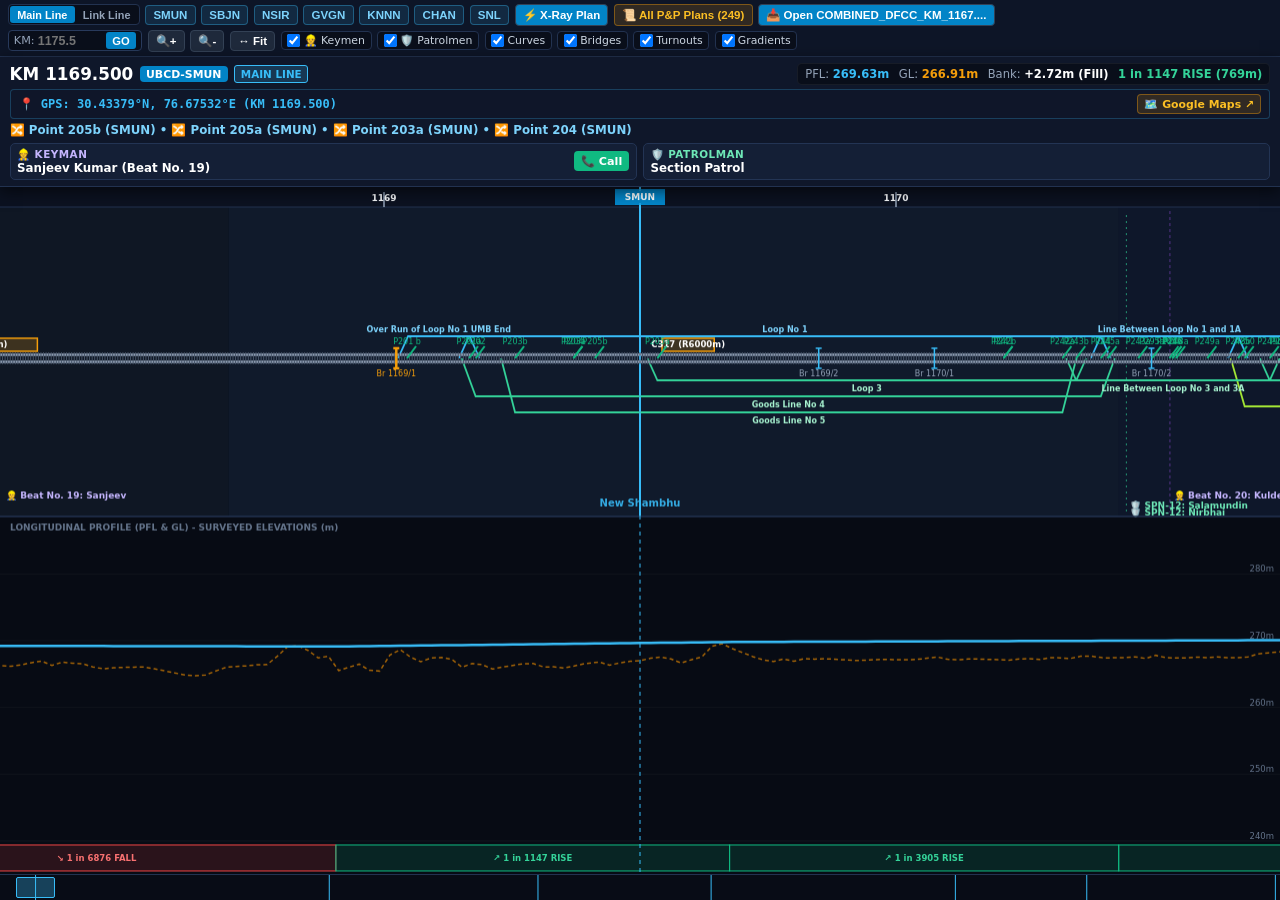
<file: android-app/VaniTrackLinear/app/src/main/assets/linear_diagram.html>
<!DOCTYPE html>
<html lang="en">
<head>
  <meta charset="UTF-8">
  <meta name="viewport" content="width=device-width, initial-scale=1.0, maximum-scale=1.0, user-scalable=no">
  <title>Vani Linear Track Diagram</title>
  <style>
    :root {
      --bg-primary: #070b14;
      --bg-secondary: #0f172a;
      --bg-card: #141f36;
      --border-color: #223250;
      --text-primary: #f8fafc;
      --text-secondary: #94a3b8;
      --text-muted: #64748b;
      --accent: #38bdf8;
      --railway-gold: #f59e0b;
      --success: #10b981;
      --danger: #ef4444;
      --purple: #a855f7;
      --font-sans: system-ui, -apple-system, BlinkMacSystemFont, 'Segoe UI', Roboto, sans-serif;
    }
    * { box-sizing: border-box; margin: 0; padding: 0; }
    html, body {
      width: 100%;
      height: 100%;
      overflow: hidden;
      background-color: var(--bg-primary);
      color: var(--text-primary);
      font-family: var(--font-sans);
      user-select: none;
      -webkit-user-select: none;
    }
    #appContainer {
      display: flex;
      flex-direction: column;
      width: 100%;
      height: 100%;
    }

    /* 1. TOP DEDICATED FIXED HUD DETAILS PANEL (No overlap with chart!) */
    .details-panel {
      background: var(--bg-secondary);
      border-bottom: 1.5px solid var(--border-color);
      padding: 0.4rem 0.6rem;
      display: flex;
      flex-direction: column;
      gap: 0.25rem;
      z-index: 30;
      flex-shrink: 0;
      box-shadow: 0 4px 14px rgba(0,0,0,0.6);
    }
    .hud-main-row {
      display: flex;
      align-items: center;
      justify-content: space-between;
      gap: 0.5rem;
    }
    .hud-chainage-badge {
      font-size: 1.05rem;
      font-weight: 900;
      color: #fff;
      display: flex;
      align-items: center;
      gap: 0.4rem;
    }
    .sec-tag {
      background: #0284c7;
      color: #fff;
      padding: 0.1rem 0.4rem;
      border-radius: 4px;
      font-size: 0.68rem;
      font-weight: 700;
    }
    .hud-elev-bar {
      display: flex;
      align-items: center;
      gap: 0.6rem;
      font-size: 0.72rem;
      color: #94a3b8;
      background: #090e1a;
      padding: 0.2rem 0.45rem;
      border-radius: 5px;
      border: 1px solid rgba(255,255,255,0.06);
    }
    .hud-elev-bar b { color: #f8fafc; }
    .hud-grad-tag {
      margin-left: auto;
      font-weight: 800;
      color: #34d399;
    }
    .hud-assets-row {
      font-size: 0.74rem;
      color: #7dd3fc;
      font-weight: 700;
      white-space: nowrap;
      overflow: hidden;
      text-overflow: ellipsis;
      display: flex;
      align-items: center;
      gap: 0.3rem;
    }
    .hud-staff-grid {
      display: grid;
      grid-template-columns: 1fr 1fr;
      gap: 0.4rem;
      margin-top: 0.1rem;
    }
    .staff-card-mini {
      background: #141f36;
      border: 1px solid #233454;
      border-radius: 5px;
      padding: 0.25rem 0.4rem;
      display: flex;
      align-items: center;
      justify-content: space-between;
      gap: 0.3rem;
    }
    .staff-info {
      display: flex;
      flex-direction: column;
      overflow: hidden;
    }
    .staff-role-title {
      font-size: 0.65rem;
      font-weight: 800;
      text-transform: uppercase;
      letter-spacing: 0.5px;
    }
    .staff-name-text {
      font-size: 0.74rem;
      font-weight: 700;
      color: #fff;
      white-space: nowrap;
      overflow: hidden;
      text-overflow: ellipsis;
    }
    .call-btn {
      background: #10b981;
      color: #fff;
      border: none;
      padding: 0.2rem 0.45rem;
      border-radius: 4px;
      font-size: 0.7rem;
      font-weight: 800;
      cursor: pointer;
      display: inline-flex;
      align-items: center;
      gap: 0.2rem;
      flex-shrink: 0;
      text-decoration: none;
    }
    .call-btn:active { background: #059669; }

    /* 2. SUB-TOOLBAR (Quick Jump, KM Search, Layer Toggles) */
    .sub-toolbar {
      background: #0d1527;
      border-bottom: 1px solid var(--border-color);
      padding: 0.25rem 0.5rem;
      display: flex;
      flex-direction: column;
      gap: 0.25rem;
      flex-shrink: 0;
    }
    .scroll-row {
      display: flex;
      align-items: center;
      gap: 0.35rem;
      overflow-x: auto;
      white-space: nowrap;
      scrollbar-width: none;
    }
    .scroll-row::-webkit-scrollbar { display: none; }

    .st-btn {
      background: rgba(56, 189, 248, 0.12);
      border: 1px solid rgba(56, 189, 248, 0.35);
      color: #7dd3fc;
      padding: 0.18rem 0.45rem;
      border-radius: 4px;
      font-size: 0.72rem;
      font-weight: 700;
      cursor: pointer;
    }
    .st-btn:active { background: #38bdf8; color: #000; }

    .tool-btn {
      background: #1e293b;
      border: 1px solid #334155;
      color: #fff;
      padding: 0.18rem 0.45rem;
      border-radius: 4px;
      font-size: 0.72rem;
      font-weight: 700;
      cursor: pointer;
    }
    .tool-btn:active { background: #38bdf8; color: #000; }
    .tool-btn.gold {
      background: rgba(245, 158, 11, 0.15);
      border-color: rgba(245, 158, 11, 0.4);
      color: #fbbf24;
    }

    /* Line Switch & Badge */
    .line-switch-container {
      display: inline-flex;
      background: #090e1a;
      border: 1px solid var(--border-color);
      border-radius: 4px;
      padding: 1px;
      gap: 1px;
    }
    .line-switch-btn {
      background: transparent;
      border: none;
      color: #94a3b8;
      font-size: 0.68rem;
      font-weight: 800;
      padding: 0.15rem 0.45rem;
      border-radius: 3px;
      cursor: pointer;
    }
    .line-switch-btn.active {
      background: #0284c7;
      color: #fff;
    }
    .line-switch-btn.link-active {
      background: #f59e0b;
      color: #000;
    }
    .line-badge {
      background: rgba(56, 189, 248, 0.2);
      border: 1px solid #38bdf8;
      color: #38bdf8;
      padding: 0.1rem 0.35rem;
      border-radius: 3px;
      font-size: 0.65rem;
      font-weight: 800;
    }
    .line-badge.link {
      background: rgba(245, 158, 11, 0.2);
      border-color: #f59e0b;
      color: #fbbf24;
    }

    .km-search-box {
      display: inline-flex;
      align-items: center;
      background: #090e1a;
      border: 1px solid #283a5c;
      border-radius: 4px;
      padding: 0.08rem 0.3rem;
      gap: 0.2rem;
    }
    .km-search-box input {
      width: 65px;
      border: none;
      background: transparent;
      color: #fff;
      font-size: 0.78rem;
      font-weight: 700;
      outline: none;
    }
    .km-search-box button {
      background: #0284c7;
      border: none;
      color: #fff;
      padding: 0.15rem 0.4rem;
      border-radius: 3px;
      font-size: 0.7rem;
      font-weight: 800;
      cursor: pointer;
    }

    .layer-chip {
      display: inline-flex;
      align-items: center;
      gap: 0.2rem;
      font-size: 0.68rem;
      color: #cbd5e1;
      background: #090e1a;
      padding: 0.12rem 0.35rem;
      border-radius: 4px;
      border: 1px solid #223250;
    }
    .layer-chip input { cursor: pointer; }

    /* 3. CANVAS VIEWPORT (Remaining 100% Height, Perfectly Visible!) */
    .viewport {
      position: relative;
      flex: 1;
      width: 100%;
      height: 100%;
      background: #070b14;
      cursor: grab;
      touch-action: none;
      overflow: hidden;
    }
    canvas#trackCanvas {
      width: 100%;
      height: 100%;
      display: block;
    }

    /* 4. MODAL FOR P&P DRAWINGS */
    .dwg-modal {
      position: absolute;
      top: 0; left: 0; right: 0; bottom: 0;
      background: rgba(0,0,0,0.88);
      backdrop-filter: blur(8px);
      z-index: 60;
      display: none;
      flex-direction: column;
      padding: 0.8rem;
    }
    .dwg-modal.open { display: flex; }
    .dwg-modal-header {
      display: flex;
      justify-content: space-between;
      align-items: center;
      padding-bottom: 0.4rem;
      border-bottom: 1px solid var(--border-color);
      color: #fff;
      font-weight: 800;
      font-size: 0.9rem;
    }
    .dwg-list {
      flex: 1;
      overflow-y: auto;
      margin-top: 0.5rem;
      display: flex;
      flex-direction: column;
      gap: 0.4rem;
    }
    .dwg-item {
      background: #131d31;
      border: 1px solid #223250;
      border-radius: 6px;
      padding: 0.5rem 0.7rem;
      display: flex;
      justify-content: space-between;
      align-items: center;
      gap: 0.5rem;
    }
    .dwg-item:active { background: #1e293b; }
    .dwg-item-name {
      font-size: 0.8rem;
      font-weight: 700;
      color: #38bdf8;
    }
    .dwg-item-sub {
      font-size: 0.7rem;
      color: #94a3b8;
    }

    /* CAD Viewer UI */
    .cad-viewer-container {
      display: flex;
      flex-direction: column;
      height: 100%;
      width: 100%;
      background: #090d16;
    }
    .cad-toolbar {
      background: #0b1222;
      border-bottom: 1px solid #1e293b;
      padding: 0.35rem 0.5rem;
      display: flex;
      align-items: center;
      justify-content: space-between;
      gap: 0.35rem;
      overflow-x: auto;
    }
    .cad-toolbar-group {
      display: flex;
      align-items: center;
      gap: 0.3rem;
      flex-shrink: 0;
    }
    .cad-btn {
      background: #131d31;
      border: 1px solid #223250;
      color: #cbd5e1;
      font-size: 0.72rem;
      font-weight: 700;
      padding: 0.25rem 0.5rem;
      border-radius: 4px;
      cursor: pointer;
      white-space: nowrap;
      display: inline-flex;
      align-items: center;
      gap: 0.2rem;
    }
    .cad-btn.active {
      background: #0284c7;
      color: #fff;
      border-color: #38bdf8;
    }
    .cad-btn:active {
      background: #0369a1;
    }
    .cad-meta-strip {
      background: #0b1120;
      border-top: 1px solid #1e293b;
      padding: 0.3rem 0.6rem;
      display: flex;
      align-items: center;
      justify-content: space-between;
      font-size: 0.68rem;
      color: #94a3b8;
    }

    /* 5. MINIMAP */
    .minimap-bar {
      height: 26px;
      background: #080c16;
      border-top: 1px solid var(--border-color);
      position: relative;
      cursor: pointer;
      flex-shrink: 0;
    }
    canvas#minimapCanvas {
      width: 100%;
      height: 100%;
      display: block;
    }
    .minimap-box {
      position: absolute;
      top: 2px;
      bottom: 2px;
      background: rgba(56, 189, 248, 0.3);
      border: 1.5px solid var(--accent);
      border-radius: 2px;
      pointer-events: none;
    }
  </style>
  <script src="track_data.js"></script>
</head>
<body>

<div id="appContainer">
  <!-- 1. SUB-TOOLBAR (Upar wala - moved to top) -->
  <div class="sub-toolbar">
    <div class="scroll-row">
      
      <!-- Line Switch Toggle -->
      <div class="line-switch-container">
        <button class="line-switch-btn active" id="btnSwitchMainLine" onclick="setLineMode('main')">Main Line</button>
        <button class="line-switch-btn" id="btnSwitchLinkLine" onclick="setLineMode('link')">Link Line</button>
      </div>

      <button class="st-btn" onclick="flyToKm(1169.5)">SMUN</button>
      <button class="st-btn" onclick="flyToKm(1188.5)">SBJN</button>
      <button class="st-btn" onclick="flyToKm(1202.0)">NSIR</button>
      <button class="st-btn" onclick="flyToKm(1213.2)">GVGN</button>
      <button class="st-btn" onclick="flyToKm(1229.0)">KNNN</button>
      <button class="st-btn" onclick="flyToKm(1237.5)">CHAN</button>
      <button class="st-btn" onclick="flyToKm(1249.7)">SNL</button>
      <button class="tool-btn" style="background:#0284c7; color:#fff; font-weight:800;" onclick="openStationEsp(currentStationCode || 'SMUN')">⚡ X-Ray Plan</button>
      
      <button class="tool-btn gold" onclick="openDrawingsModal()">📜 All P&P Plans (<span id="dwgTotalCount">0</span>)</button>
      <button class="tool-btn" id="hudDwgQuickBtn" onclick="downloadCurrentKmDrawing()" style="display:none; background:#0284c7;">📥 Open P&P Sheet</button>
    </div>

    <div class="scroll-row">
      <div class="km-search-box">
        <span style="font-size:0.7rem; color:#94a3b8;">KM:</span>
        <input type="number" step="0.1" id="quickKmInput" placeholder="1175.5">
        <button onclick="searchQuickKm()">GO</button>
      </div>

      <button class="tool-btn" onclick="zoomBy(1.6)">🔍+</button>
      <button class="tool-btn" onclick="zoomBy(0.62)">🔍-</button>
      <button class="tool-btn" onclick="fitAll()">↔ Fit</button>

      <label class="layer-chip"><input type="checkbox" id="chkKeyman" checked onchange="toggleLayer('keymen', this.checked)"> 👷 Keymen</label>
      <label class="layer-chip"><input type="checkbox" id="chkPatrolman" checked onchange="toggleLayer('patrolmen', this.checked)"> 🛡️ Patrolmen</label>
      <label class="layer-chip"><input type="checkbox" id="chkCurves" checked onchange="toggleLayer('curves', this.checked)"> Curves</label>
      <label class="layer-chip"><input type="checkbox" id="chkBridges" checked onchange="toggleLayer('bridges', this.checked)"> Bridges</label>
      <label class="layer-chip"><input type="checkbox" id="chkTurnouts" checked onchange="toggleLayer('pnc', this.checked)"> Turnouts</label>
      <label class="layer-chip"><input type="checkbox" id="chkGrad" checked onchange="toggleLayer('gradients', this.checked)"> Gradients</label>
    </div>
  </div>

  <!-- 2. ATTACHMENT DETAILS PANEL (Diagram ke just upar) -->
  <div class="details-panel" id="detailsPanel">
    <div class="hud-main-row">
      <div class="hud-chainage-badge">
        <span id="hudKmText">KM 1169.500</span>
        <span class="sec-tag" id="hudSecText">SMUN Yard</span>
        <span class="line-badge" id="hudLineBadge">MAIN LINE</span>
      </div>
      <div class="hud-elev-bar">
        <span>PFL: <b id="hudPflVal" style="color:#38bdf8;">--</b></span>
        <span>GL: <b id="hudGlVal" style="color:#f59e0b;">--</b></span>
        <span>Bank: <b id="hudBankVal" style="color:#fff;">--</b></span>
        <span class="hud-grad-tag" id="hudGradText">1 in 1000 RISING</span>
      </div>
    </div>

    <!-- Google Coordinates Link Row -->
    <div class="hud-gps-row" id="hudGpsRow" style="display:flex; align-items:center; justify-content:space-between; font-size:0.75rem; background:rgba(15,23,42,0.6); padding:0.25rem 0.5rem; border-radius:4px; border:1px solid rgba(56,189,248,0.25);">
      <span id="hudGpsText" style="color:#38bdf8; font-family:monospace; font-weight:700;">📍 GPS: Calculating...</span>
      <a id="hudGpsLink" href="#" target="_blank" class="tool-btn gold" style="font-size:0.68rem; padding:0.15rem 0.4rem; text-decoration:none;" onclick="openGoogleMaps(event)">🗺️ Google Maps ↗️</a>
    </div>

    <div class="hud-assets-row" id="hudAssetText">
      <span>📍 Nearest Assets: Scanning corridor...</span>
    </div>

    <div class="hud-staff-grid">
      <!-- Keyman Card with direct CALL action -->
      <div class="staff-card-mini">
        <div class="staff-info">
          <span class="staff-role-title" style="color:#c4b5fd;">👷 Keyman</span>
          <span class="staff-name-text" id="hudKeymanName">Sanjeev Kumar (Beat 19)</span>
        </div>
        <a id="keymanCallBtn" href="tel:" class="call-btn" onclick="callKeyman(event)">📞 Call</a>
      </div>

      <!-- Patrolman Card with direct CALL action -->
      <div class="staff-card-mini">
        <div class="staff-info">
          <span class="staff-role-title" style="color:#6ee7b7;">🛡️ Patrolman</span>
          <span class="staff-name-text" id="hudPatrolmanName">Salamundin (SPN-12)</span>
        </div>
        <a id="patrolmanCallBtn" href="tel:" class="call-btn" onclick="callPatrolman(event)">📞 Call</a>
      </div>
    </div>
  </div>

  <!-- 3. CANVAS VIEWPORT (Vertically unblocked) -->
  <div class="viewport" id="viewport">
    <canvas id="trackCanvas"></canvas>

    <!-- P&P Drawing List Modal -->
    <div class="dwg-modal" id="dwgModal">
      <div class="dwg-modal-header">
        <span>📜 Plan & Profile Drawings (DFCC Chainage)</span>
        <button class="tool-btn" onclick="closeDrawingsModal()">✕ Close</button>
      </div>
      <div style="padding:0.35rem 0;">
        <input type="text" id="modalDwgSearch" placeholder="Search KM or Sheet No..." oninput="filterModalDrawings()" style="width:100%; padding:0.35rem; border-radius:4px; border:1px solid #334155; background:#0f172a; color:#fff; font-size:0.8rem;">
      </div>
      <div class="dwg-list" id="dwgListContainer"></div>
    </div>

    <!-- Station ESP CAD Viewer Modal -->
    <div class="dwg-modal" id="espModal" style="padding:0; background:rgba(6,10,18,0.98); z-index:70;">
      <div class="dwg-modal-header" style="padding:0.5rem 0.7rem; background:#0b1120; border-bottom:1px solid #1e293b;">
        <div style="display:flex; align-items:center; gap:0.4rem; overflow:hidden; flex:1;">
          <span style="font-size:1.1rem;">📐</span>
          <span id="espModalTitle" style="font-size:0.82rem; font-weight:700; white-space:nowrap; overflow:hidden; text-overflow:ellipsis;">Station Engineering Scale Plan (ESP) CAD</span>
        </div>
        <div style="display:flex; align-items:center; gap:0.35rem;">
          <button id="espDownloadBtn" class="tool-btn gold" onclick="downloadCurrentEsp()">📥 DWG</button>
          <button class="tool-btn" onclick="closeEspModal()">✕ Close</button>
        </div>
      </div>
      <div id="espModalBody" style="flex:1; display:flex; flex-direction:column; overflow:hidden; height:100%;"></div>
    </div>
  </div>

  <!-- 4. MINIMAP -->
  <div class="minimap-bar" id="minimapBar">
    <canvas id="minimapCanvas"></canvas>
    <div class="minimap-box" id="minimapBox"></div>
  </div>
</div>

<script>
// Data Initialization from bundled window.VANI_TRACK_DATA
let DB = window.VANI_TRACK_DATA || {
  sections: [],
  bridges: [],
  curves: [],
  points_and_crossings: [],
  loop_lines: [],
  master_staff: [],
  profile: { points: [], gradients: [], high_banks: [] },
  drawings: []
};

let lineMode = 'main';
const mainMinKm = 1167.2;
const mainMaxKm = 1250.0;
const linkMinKm = 1171.6606;
const linkMaxKm = 1178.4476;

let minKm = 1167.2;
let maxKm = 1250.0;
let minElev = 240.0;
let maxElev = 285.0;

let viewKmStart = 1167.2;
let viewKmSpan = 2.8; // Yard level scale
let width = 0;
let height = 0;
let dpr = window.devicePixelRatio || 1;

let canvas, ctx, minimapCanvas, minimapCtx, minimapBox;
let isDragging = false;
let dragStartX = 0;
let dragStartKm = 0;
let mouseX = -1;
let currentKm = 1169.5;
let renderRequested = false;

let initialTouchDist = 0;
let initialTouchSpan = 2.8;

// Current staff contacts for calling
let currentKeymanMobile = "";
let currentPatrolmanMobile = "";
let currentMatchedDrawing = null;
let currentStationCode = "SMUN";
let currentEspDrawing = null;
let cadCanvas = null;
let cadCtx = null;
let cadStation = "SMUN";
let cadTransform = null;
let cadW = 0;
let cadH = 0;
let cadMinCh = 1168.0;
let cadMaxCh = 1171.0;

const layers = {
  keymen: true,
  patrolmen: true,
  curves: true,
  bridges: true,
  gradients: true,
  pnc: true,
  loop_lines: true
};

function setLineMode(mode) {
  lineMode = mode;
  const btnMain = document.getElementById('btnSwitchMainLine');
  const btnLink = document.getElementById('btnSwitchLinkLine');
  const badge = document.getElementById('hudLineBadge');

  if (mode === 'link') {
    btnMain.classList.remove('active');
    btnLink.classList.add('active', 'link-active');
    if (badge) {
      badge.textContent = 'LINK LINE (SMUN-RPJ)';
      badge.className = 'line-badge link';
    }
    minKm = linkMinKm;
    maxKm = linkMaxKm;
    minElev = 258.0;
    maxElev = 276.0;
    viewKmStart = linkMinKm;
    viewKmSpan = linkMaxKm - linkMinKm;
  } else {
    btnLink.classList.remove('active', 'link-active');
    btnMain.classList.add('active');
    if (badge) {
      badge.textContent = 'MAIN LINE';
      badge.className = 'line-badge';
    }
    minKm = mainMinKm;
    maxKm = mainMaxKm;
    minElev = 240.0;
    maxElev = 285.0;
    viewKmStart = 1167.2;
    viewKmSpan = 2.8;
  }
  requestRender();
}

function toggleLayer(name, val) {
  layers[name] = val;
  requestRender();
}

function kmToScreenX(km) {
  return ((km - viewKmStart) / viewKmSpan) * width;
}

function screenXToKm(x) {
  return viewKmStart + (x / width) * viewKmSpan;
}

function elevToScreenY(elev, topY, bottomY) {
  const norm = (elev - minElev) / (maxElev - minElev);
  return bottomY - norm * (bottomY - topY);
}

function flyToKm(km) {
  viewKmSpan = 2.5;
  viewKmStart = km - viewKmSpan / 2;
  currentKm = km;
  mouseX = width / 2;
  updateCurrentStation(km);
  requestRender();
}

function searchQuickKm() {
  const v = parseFloat(document.getElementById('quickKmInput').value);
  if (!isNaN(v) && v >= minKm && v <= maxKm) {
    flyToKm(v);
  } else {
    alert(`Please enter a valid chainage between ${minKm} and ${maxKm}`);
  }
}

function zoomBy(factor) {
  const centerKm = viewKmStart + viewKmSpan / 2;
  zoomAtKm(centerKm, 1 / factor);
}

function zoomAtKm(centerKm, factor) {
  const oldSpan = viewKmSpan;
  const newSpan = Math.max(0.12, Math.min(maxKm - minKm, oldSpan * factor));
  const ratio = (centerKm - viewKmStart) / oldSpan;
  viewKmSpan = newSpan;
  viewKmStart = centerKm - ratio * newSpan;
  requestRender();
}

function fitAll() {
  viewKmStart = minKm;
  viewKmSpan = maxKm - minKm;
  requestRender();
}

function requestRender() {
  if (!renderRequested) {
    renderRequested = true;
    requestAnimationFrame(() => {
      renderRequested = false;
      render();
    });
  }
}

function resize() {
  const vp = document.getElementById('viewport');
  if (!vp || !canvas) return;
  dpr = window.devicePixelRatio || 1;
  const rect = vp.getBoundingClientRect();
  width = rect.width;
  height = rect.height;

  canvas.width = Math.floor(width * dpr);
  canvas.height = Math.floor(height * dpr);
  ctx.setTransform(1, 0, 0, 1, 0, 0);
  ctx.scale(dpr, dpr);

  if (minimapCanvas) {
    const mmRect = minimapCanvas.getBoundingClientRect();
    minimapCanvas.width = Math.floor(mmRect.width * dpr);
    minimapCanvas.height = Math.floor(mmRect.height * dpr);
    if (minimapCtx) {
      minimapCtx.setTransform(1, 0, 0, 1, 0, 0);
      minimapCtx.scale(dpr, dpr);
    }
  }
}

function getLOD() {
  if (viewKmSpan > 25.0) return 1;
  if (viewKmSpan > 4.5) return 2;
  return 3;
}

// Phone Calling actions with native fallback
function callKeyman(e) {
  if (e) e.preventDefault();
  if (currentKeymanMobile) {
    if (window.AndroidNative && window.AndroidNative.dialPhoneNumber) {
      window.AndroidNative.dialPhoneNumber(currentKeymanMobile);
    } else {
      window.location.href = `tel:${currentKeymanMobile}`;
    }
  } else {
    alert("Mobile number not available for active Keyman.");
  }
}

function callPatrolman(e) {
  if (e) e.preventDefault();
  if (currentPatrolmanMobile) {
    if (window.AndroidNative && window.AndroidNative.dialPhoneNumber) {
      window.AndroidNative.dialPhoneNumber(currentPatrolmanMobile);
    } else {
      window.location.href = `tel:${currentPatrolmanMobile}`;
    }
  } else {
    alert("Mobile number not available for active Patrolman.");
  }
}

function downloadCurrentKmDrawing() {
  if (currentMatchedDrawing) {
    openDrawingDirect(currentMatchedDrawing.url || currentMatchedDrawing.filename || currentMatchedDrawing.name);
  }
}

function openDrawingDirect(dwgRef) {
  let fileUrl = dwgRef;
  if (!fileUrl.startsWith('http') && !fileUrl.startsWith('/')) {
    fileUrl = `/media/data/P&P/${dwgRef}`;
  }
  if (!fileUrl.startsWith('http')) {
    fileUrl = `http://10.128.241.18:8080${fileUrl}`;
  }
  if (window.AndroidNative && window.AndroidNative.openDrawingUrl) {
    window.AndroidNative.openDrawingUrl(fileUrl);
  } else {
    window.open(fileUrl, '_blank');
  }
}

// Main Render Loop
function render() {
  if (!ctx || width <= 0 || height <= 0) return;
  const W = width;
  const H = height;
  const lod = getLOD();

  ctx.clearRect(0, 0, W, H);
  ctx.fillStyle = '#070b14';
  ctx.fillRect(0, 0, W, H);

  // Vertically compact split for mobile: 48% Plan, 52% Profile
  const planH = Math.floor(H * 0.48);
  const dividerY = planH;
  const profileTopY = dividerY + 24;
  const profileBottomY = H - 34;
  const gradBandY = H - 30;

  // 1. Plan View Layers
  if (lineMode === 'main') {
    renderSections(ctx, W, dividerY);
    if (layers.keymen) renderKeymen(ctx, W, dividerY, lod);
    if (layers.patrolmen) renderPatrolmen(ctx, W, dividerY, lod);
    renderChainageRuler(ctx, W, dividerY, lod);
    renderStationYards(ctx, W, dividerY, lod);
    if (layers.curves) renderCurves(ctx, W, dividerY, lod);
    if (layers.loop_lines) renderLoopLines(ctx, W, dividerY, lod);
    renderMainTrack(ctx, W, dividerY, lod);
    if (layers.bridges) renderBridges(ctx, W, dividerY, lod);
    if (layers.pnc) renderTurnouts(ctx, W, dividerY, lod);
  } else {
    // LINK LINE PLAN VIEW
    renderLinkLinePlan(ctx, W, dividerY, lod);
  }

  // 2. Middle Divider
  ctx.strokeStyle = '#223250';
  ctx.lineWidth = 1.5;
  ctx.beginPath();
  ctx.moveTo(0, dividerY);
  ctx.lineTo(W, dividerY);
  ctx.stroke();

  // Section Header
  ctx.fillStyle = '#64748b';
  ctx.font = 'bold 9px system-ui, sans-serif';
  ctx.textAlign = 'left';
  ctx.fillText(lineMode === 'link' ? 'LINK LINE PROFILE (PFL & GL) - SURVEYED ELEVATIONS (m)' : 'LONGITUDINAL PROFILE (PFL & GL) - SURVEYED ELEVATIONS (m)', 10, dividerY + 14);

  // 3. Elevation & Profile Layers
  renderElevationGrid(ctx, W, profileTopY, profileBottomY);
  renderHighBanks(ctx, W, profileTopY, profileBottomY, lod);
  renderLongitudinalProfile(ctx, W, profileTopY, profileBottomY);
  if (layers.gradients) renderGradients(ctx, W, gradBandY, lod);

  // 4. Single Crosshair Line & Update HUD
  const activeX = (mouseX >= 0 && mouseX <= W) ? mouseX : kmToScreenX(currentKm);
  if (activeX >= 0 && activeX <= W) {
    const curK = screenXToKm(activeX);
    renderCrosshair(ctx, activeX, H, curK);
    updateHUD(curK);
  }

  // 5. Minimap
  renderMinimap();
}

function renderSections(ctx, W, dividerY) {
  (DB.sections || []).forEach((sec, idx) => {
    const x1 = kmToScreenX(sec.km_from);
    const x2 = kmToScreenX(sec.km_to);
    if (x2 < 0 || x1 > W) return;
    ctx.fillStyle = idx % 2 === 0 ? 'rgba(30, 41, 59, 0.22)' : 'rgba(15, 23, 42, 0.45)';
    ctx.fillRect(Math.max(0, x1), 0, Math.min(W, x2) - Math.max(0, x1), dividerY);
  });
}

function renderKeymen(ctx, W, dividerY, lod) {
  const staff = (DB.master_staff || []).filter(s => (s.designation || '').toUpperCase().includes('KEYMAN'));
  staff.forEach(s => {
    if (!s.km_from || !s.km_to) return;
    const x1 = kmToScreenX(s.km_from);
    const x2 = kmToScreenX(s.km_to);
    if (x2 < 0 || x1 > W) return;

    ctx.strokeStyle = 'rgba(168, 85, 247, 0.45)';
    ctx.lineWidth = 1;
    ctx.setLineDash([3, 3]);
    ctx.beginPath();
    ctx.moveTo(x1, 24);
    ctx.lineTo(x1, dividerY - 4);
    ctx.stroke();
    ctx.setLineDash([]);

    if (x2 - x1 > 60) {
      ctx.fillStyle = '#c4b5fd';
      ctx.font = 'bold 9px system-ui, sans-serif';
      ctx.textAlign = 'left';
      ctx.fillText(`👷 ${s.beat_no}: ${(s.name || '').split(' ')[0]}`, Math.max(6, x1 + 4), dividerY - 18);
    }
  });
}

function renderPatrolmen(ctx, W, dividerY, lod) {
  const staff = (DB.master_staff || []).filter(s => (s.designation || '').toLowerCase().includes('patrol'));
  staff.forEach((s, idx) => {
    if (!s.km_from || !s.km_to) return;
    const x1 = kmToScreenX(s.km_from);
    const x2 = kmToScreenX(s.km_to);
    if (x2 < 0 || x1 > W) return;

    ctx.strokeStyle = 'rgba(52, 211, 153, 0.4)';
    ctx.lineWidth = 1;
    ctx.setLineDash([2, 4]);
    ctx.beginPath();
    ctx.moveTo(x1, 28);
    ctx.lineTo(x1, dividerY - 2);
    ctx.stroke();
    ctx.setLineDash([]);

    if (x2 - x1 > 80) {
      ctx.fillStyle = '#6ee7b7';
      ctx.font = 'bold 9px system-ui, sans-serif';
      ctx.textAlign = 'left';
      const labelY = (idx % 2 === 0) ? (dividerY - 8) : (dividerY - 1);
      ctx.fillText(`🛡️ ${s.beat_no}: ${(s.name || '').split(' ')[0]}`, Math.max(6, x1 + 4), labelY);
    }
  });
}

function renderChainageRuler(ctx, W, dividerY, lod) {
  ctx.fillStyle = '#0b1120';
  ctx.fillRect(0, 0, W, 20);
  ctx.strokeStyle = '#223250';
  ctx.lineWidth = 1;
  ctx.beginPath();
  ctx.moveTo(0, 20);
  ctx.lineTo(W, 20);
  ctx.stroke();

  let stepKm = 1.0;
  if (viewKmSpan > 35) stepKm = 5.0;
  else if (viewKmSpan > 12) stepKm = 2.0;
  else if (viewKmSpan < 0.8) stepKm = 0.1;
  else if (viewKmSpan < 2.5) stepKm = 0.5;

  const startTick = Math.floor(viewKmStart / stepKm) * stepKm;
  const endTick = Math.ceil((viewKmStart + viewKmSpan) / stepKm) * stepKm;

  for (let k = startTick; k <= endTick; k += stepKm) {
    const x = kmToScreenX(k);
    if (x < -20 || x > W + 20) continue;
    const isKmPost = Math.abs(k - Math.round(k)) < 0.001;

    ctx.strokeStyle = isKmPost ? '#94a3b8' : '#334155';
    ctx.lineWidth = isKmPost ? 1.5 : 1;
    ctx.beginPath();
    ctx.moveTo(x, isKmPost ? 5 : 12);
    ctx.lineTo(x, 20);
    ctx.stroke();

    if (isKmPost) {
      ctx.fillStyle = '#f8fafc';
      ctx.font = 'bold 9px system-ui, sans-serif';
      ctx.textAlign = 'center';
      ctx.fillText(`${Math.round(k)}`, x, 14);
    }
  }
}

function renderStationYards(ctx, W, dividerY, lod) {
  const stations = [
    { code: 'SMUN', km: 1169.5, name: 'New Shambhu' },
    { code: 'SBJN', km: 1188.5, name: 'Sarai Banjara' },
    { code: 'NSIR', km: 1202.0, name: 'Sirhind' },
    { code: 'GVGN', km: 1213.2, name: 'Gobindgarh' },
    { code: 'KNNN', km: 1229.0, name: 'Khanna' },
    { code: 'CHAN', km: 1237.5, name: 'Chawa Pail' },
    { code: 'SNL',  km: 1249.7, name: 'Sanehwal' }
  ];

  stations.forEach(st => {
    const x = kmToScreenX(st.km);
    if (x < -100 || x > W + 100) return;

    ctx.strokeStyle = '#38bdf8';
    ctx.lineWidth = 2;
    ctx.beginPath();
    ctx.moveTo(x, 0);
    ctx.lineTo(x, dividerY);
    ctx.stroke();

    ctx.fillStyle = '#0284c7';
    const tagW = 50;
    ctx.fillRect(x - tagW/2, 2, tagW, 16);
    ctx.fillStyle = '#ffffff';
    ctx.font = 'bold 9px system-ui, sans-serif';
    ctx.textAlign = 'center';
    ctx.fillText(st.code, x, 13);

    if (lod >= 2) {
      ctx.fillStyle = 'rgba(56, 189, 248, 0.9)';
      ctx.font = 'bold 10px system-ui, sans-serif';
      ctx.fillText(st.name, x, dividerY - 10);
    }
  });
}

function renderMainTrack(ctx, W, dividerY, lod) {
  const trackY = Math.floor(dividerY * 0.52);

  ctx.strokeStyle = '#94a3b8';
  ctx.lineWidth = 2.5;
  ctx.beginPath();
  ctx.moveTo(0, trackY - 3.5);
  ctx.lineTo(W, trackY - 3.5);
  ctx.moveTo(0, trackY + 3.5);
  ctx.lineTo(W, trackY + 3.5);
  ctx.stroke();

  if (lod >= 3) {
    ctx.strokeStyle = '#475569';
    ctx.lineWidth = 1;
    const sleeperStep = 0.005;
    const s1 = Math.floor(viewKmStart / sleeperStep) * sleeperStep;
    const s2 = Math.ceil((viewKmStart + viewKmSpan) / sleeperStep) * sleeperStep;
    ctx.beginPath();
    for (let k = s1; k <= s2; k += sleeperStep) {
      const sx = kmToScreenX(k);
      ctx.moveTo(sx, trackY - 6);
      ctx.lineTo(sx, trackY + 6);
    }
    ctx.stroke();
  }
}

function renderCurves(ctx, W, dividerY, lod) {
  if (lod < 2) return;
  const trackY = Math.floor(dividerY * 0.52);

  (DB.curves || []).forEach(c => {
    const x1 = kmToScreenX(c.km_from);
    const x2 = kmToScreenX(c.km_to);
    if (x2 < 0 || x1 > W) return;

    const isSharp = c.radius < 2500;
    ctx.fillStyle = isSharp ? 'rgba(239, 68, 68, 0.25)' : 'rgba(245, 158, 11, 0.2)';
    ctx.strokeStyle = isSharp ? '#ef4444' : '#f59e0b';
    ctx.lineWidth = 1.5;

    const arcH = 13;
    const arcY = trackY - 20;
    ctx.fillRect(x1, arcY, x2 - x1, arcH);
    ctx.strokeRect(x1, arcY, x2 - x1, arcH);

    if (x2 - x1 > 35) {
      ctx.fillStyle = '#fff';
      ctx.font = 'bold 8.5px system-ui, sans-serif';
      ctx.textAlign = 'center';
      ctx.fillText(`C${c.curve_no} (R${c.radius}m)`, (x1 + x2)/2, arcY + 9);
    }
  });
}

function renderLoopLines(ctx, W, dividerY, lod) {
  if (lod < 2 || viewKmSpan > 15.0) return;
  const trackY = Math.floor(dividerY * 0.52);

  (DB.loop_lines || []).forEach(line => {
    const chF = (line.ch_from !== undefined && line.ch_from !== null) ? line.ch_from : line.km_from;
    const chT = (line.ch_to !== undefined && line.ch_to !== null) ? line.ch_to : line.km_to;
    const x1 = kmToScreenX(chF);
    const x2 = kmToScreenX(chT);
    if (x2 < 0 || x1 > W) return;

    const txt = (line.line || '').toUpperCase();
    let offset = -22;
    let color = '#38bdf8'; // Sky blue for Up loops
    let labelColor = '#7dd3fc';

    if (txt.includes('HOT AXLE')) {
      offset = -36;
      color = '#f87171'; // Red for Hot Axle Siding
      labelColor = '#fca5a5';
    } else if (txt.includes('MACHINE')) {
      offset = -48;
      color = '#fbbf24'; // Amber for Machine Siding
      labelColor = '#fde68a';
    } else if (txt.includes('TOWER')) {
      offset = -48;
      color = '#a78bfa'; // Purple for Tower Wagon
      labelColor = '#ddd6fe';
    } else if (txt.includes('BALLAST')) {
      offset = 48;
      color = '#a3e635'; // Lime for Ballast Siding
      labelColor = '#d9f99d';
    } else if (txt.includes('SHUNTING')) {
      offset = 48;
      color = '#38bdf8';
      labelColor = '#7dd3fc';
    } else if (txt.includes('CONNECTING') || txt.includes('TO IR')) {
      offset = 64;
      color = '#fb923c'; // Orange for IR Connector
      labelColor = '#fdba74';
    } else if (txt.includes('GOODS LINE NO 1')) {
      offset = 38;
      color = '#34d399';
      labelColor = '#a7f3d0';
    } else if (txt.includes('GOODS LINE NO 2')) {
      offset = 54;
      color = '#34d399';
      labelColor = '#a7f3d0';
    } else if (txt.includes('LINE NO 7') || txt.includes('LOOP LINE NO 7')) {
      offset = -38;
      color = '#38bdf8';
      labelColor = '#7dd3fc';
    } else if (txt.includes('LINE NO 6') || txt.includes('LOOP LINE NO 6')) {
      offset = 64;
      color = '#34d399';
      labelColor = '#a7f3d0';
    } else if (txt.includes('LINE NO 5') || txt.includes('LINE 5') || txt.includes('5A')) {
      offset = 54;
      color = '#34d399';
      labelColor = '#a7f3d0';
    } else if (txt.includes('LINE NO 4') || txt.includes('LINE 4') || txt.includes('4A')) {
      offset = 38;
      color = '#34d399'; // Emerald for Down Goods loops
      labelColor = '#a7f3d0';
    } else if (txt.includes('LINE NO 3') || txt.includes('LINE 3') || txt.includes('3A')) {
      offset = 22;
      color = '#34d399'; // Down loop 3/3A
      labelColor = '#a7f3d0';
    } else if (txt.includes('LINE NO 2') || txt.includes('LINE 2')) {
      offset = -22;
      color = '#38bdf8';
      labelColor = '#7dd3fc';
    } else if (txt.includes('LINE NO 1') || txt.includes('LINE 1') || txt.includes('1A')) {
      offset = -22;
      color = '#38bdf8'; // Up loop 1/1A
      labelColor = '#7dd3fc';
    }

    const lineY = trackY + offset;

    ctx.strokeStyle = color;
    ctx.lineWidth = 1.8;

    ctx.beginPath();
    const takeoffLen = Math.min(14, Math.max(4, Math.abs(offset) * 0.45));
    ctx.moveTo(x1 - takeoffLen, trackY);
    ctx.lineTo(x1, lineY);
    ctx.lineTo(x2, lineY);
    ctx.lineTo(x2 + takeoffLen, trackY);
    ctx.stroke();

    if (lod >= 2.5 && x2 - x1 > 45) {
      ctx.fillStyle = labelColor;
      ctx.font = 'bold 8px system-ui, sans-serif';
      ctx.textAlign = 'center';
      const shortName = line.line
        .replace('Common Loop Line', 'Loop')
        .replace('Over Run of Common Loop Line', 'Overrun')
        .replace('Over Run OF Loop Line', 'Overrun')
        .replace('Line Between Common Loop Line', 'X-Over')
        .replace('Line between Loop Line', 'X-Over');
      ctx.fillText(shortName, (x1 + x2) / 2, offset < 0 ? lineY - 4 : lineY + 11);
    }
  });
}

function renderBridges(ctx, W, dividerY, lod) {
  if (lod < 2) return;
  const trackY = Math.floor(dividerY * 0.52);

  (DB.bridges || []).forEach(b => {
    const x = kmToScreenX(b.km_from);
    if (x < -20 || x > W + 20) return;

    const isMajor = (b.bridge_type || '').includes('MJB') || (b.bridge_type || '').includes('ROB');
    ctx.strokeStyle = isMajor ? '#f59e0b' : '#38bdf8';
    ctx.lineWidth = isMajor ? 2.5 : 1.5;

    ctx.beginPath();
    ctx.moveTo(x - 3, trackY - 10);
    ctx.lineTo(x + 3, trackY - 10);
    ctx.moveTo(x, trackY - 10);
    ctx.lineTo(x, trackY + 10);
    ctx.moveTo(x - 3, trackY + 10);
    ctx.lineTo(x + 3, trackY + 10);
    ctx.stroke();

    if (lod >= 3) {
      ctx.fillStyle = isMajor ? '#f59e0b' : '#94a3b8';
      ctx.font = '8px system-ui, sans-serif';
      ctx.textAlign = 'center';
      ctx.fillText(`Br ${b.bridge_no}`, x, trackY + 18);
    }
  });
}

function renderTurnouts(ctx, W, dividerY, lod) {
  if (lod < 2) return;
  const trackY = Math.floor(dividerY * 0.52);

  (DB.points_and_crossings || []).forEach(p => {
    const x = kmToScreenX(p.srj_chainage);
    if (x < -20 || x > W + 20) return;

    ctx.strokeStyle = '#10b981';
    ctx.lineWidth = 2;
    ctx.beginPath();
    ctx.moveTo(x, trackY);
    ctx.lineTo(x + 9, trackY - 12);
    ctx.stroke();

    if (lod >= 3) {
      ctx.fillStyle = '#10b981';
      ctx.font = '8px system-ui, sans-serif';
      ctx.textAlign = 'center';
      ctx.fillText(`P${p.point_no}`, x, trackY - 14);
    }
  });
}

function renderElevationGrid(ctx, W, topY, bottomY) {
  ctx.strokeStyle = 'rgba(255, 255, 255, 0.04)';
  ctx.lineWidth = 1;

  for (let elev = minElev; elev <= maxElev; elev += 10) {
    const y = elevToScreenY(elev, topY, bottomY);
    ctx.beginPath();
    ctx.moveTo(0, y);
    ctx.lineTo(W, y);
    ctx.stroke();

    ctx.fillStyle = '#64748b';
    ctx.font = '8.5px system-ui, sans-serif';
    ctx.textAlign = 'right';
    ctx.fillText(`${elev}m`, W - 6, y - 2);
  }
}

function renderLinkLinePlan(ctx, W, dividerY, lod) {
  ctx.fillStyle = 'rgba(245, 158, 11, 0.05)';
  ctx.fillRect(0, 0, W, dividerY);

  renderChainageRuler(ctx, W, dividerY, lod);

  const trackY = Math.floor(dividerY * 0.58);

  ctx.fillStyle = '#1e293b';
  ctx.fillRect(0, trackY - 5, W, 10);

  ctx.strokeStyle = '#f59e0b';
  ctx.lineWidth = 3;
  ctx.beginPath();
  ctx.moveTo(0, trackY);
  ctx.lineTo(W, trackY);
  ctx.stroke();

  ctx.strokeStyle = '#fbbf24';
  ctx.lineWidth = 1;
  ctx.beginPath();
  ctx.moveTo(0, trackY - 2);
  ctx.lineTo(W, trackY - 2);
  ctx.moveTo(0, trackY + 2);
  ctx.lineTo(W, trackY + 2);
  ctx.stroke();

  const smunX = kmToScreenX(1171.661);
  const rpjX = kmToScreenX(1178.448);

  if (smunX >= -80 && smunX <= W + 80) {
    ctx.fillStyle = '#38bdf8';
    ctx.beginPath();
    ctx.arc(smunX, trackY, 6, 0, Math.PI * 2);
    ctx.fill();
    ctx.fillStyle = '#f8fafc';
    ctx.font = 'bold 9px system-ui, sans-serif';
    ctx.textAlign = 'center';
    ctx.fillText('🔗 SMUN Yard (1171.661)', smunX, trackY - 12);
  }

  if (rpjX >= -80 && rpjX <= W + 80) {
    ctx.fillStyle = '#10b981';
    ctx.beginPath();
    ctx.arc(rpjX, trackY, 6, 0, Math.PI * 2);
    ctx.fill();
    ctx.fillStyle = '#f8fafc';
    ctx.font = 'bold 9px system-ui, sans-serif';
    ctx.textAlign = 'center';
    ctx.fillText('🔗 Rajpura IR (1178.448)', rpjX, trackY - 12);
  }

  ctx.fillStyle = '#fbbf24';
  ctx.font = 'bold 10px system-ui, sans-serif';
  ctx.textAlign = 'left';
  ctx.fillText('SMUN - RPJ DEDICATED LINK LINE CORRIDOR', 10, 42);
}

function renderHighBanks(ctx, W, topY, bottomY, lod) {
  if (lineMode === 'link' || lod < 2) return;
  (DB.profile.high_banks || []).forEach(hb => {
    const x = kmToScreenX(hb.km);
    if (x < 0 || x > W) return;

    const pflY = elevToScreenY(hb.pfl, topY, bottomY);
    const glY = elevToScreenY(hb.gl, topY, bottomY);

    ctx.fillStyle = 'rgba(239, 68, 68, 0.45)';
    ctx.fillRect(x - 2, Math.min(pflY, glY), 4, Math.abs(glY - pflY));
  });
}

function renderLongitudinalProfile(ctx, W, topY, bottomY) {
  const isLink = lineMode === 'link';
  const pts = isLink ? (DB.profile.link_line || []) : (DB.profile.points || []);
  if (!pts.length) return;

  const visPts = pts.filter(p => p.km >= viewKmStart - 0.2 && p.km <= viewKmStart + viewKmSpan + 0.2);
  if (!visPts.length) return;

  // Ground Level (GL)
  ctx.strokeStyle = '#a16207';
  ctx.lineWidth = 1.5;
  ctx.setLineDash([4, 3]);
  ctx.beginPath();
  visPts.forEach((p, i) => {
    const x = kmToScreenX(p.km);
    const y = elevToScreenY(p.gl, topY, bottomY);
    if (i === 0) ctx.moveTo(x, y);
    else ctx.lineTo(x, y);
  });
  ctx.stroke();
  ctx.setLineDash([]);

  // Formation / Rail Level (PFL)
  ctx.strokeStyle = isLink ? '#f59e0b' : '#38bdf8';
  ctx.lineWidth = 2.5;
  ctx.beginPath();
  visPts.forEach((p, i) => {
    const x = kmToScreenX(p.km);
    const y = elevToScreenY(p.pfl, topY, bottomY);
    if (i === 0) ctx.moveTo(x, y);
    else ctx.lineTo(x, y);
  });
  ctx.stroke();
}

function renderGradients(ctx, W, gradBandY, lod) {
  const isLink = lineMode === 'link';
  const grads = isLink ? (DB.profile.link_gradients || []) : (DB.profile.gradients || []);
  grads.forEach(g => {
    const x1 = kmToScreenX(g.km_from);
    const x2 = kmToScreenX(g.km_to);
    if (x2 < 0 || x1 > W) return;

    const dir = (g.direction || '').toUpperCase();
    const lbl = (g.label || '').toUpperCase();
    const isRising = dir.includes('RISE') || lbl.includes('RISE') || lbl.includes('RISING');
    const isFalling = dir.includes('FALL') || lbl.includes('FALL') || lbl.includes('FALLING');

    ctx.fillStyle = isRising ? 'rgba(16, 185, 129, 0.15)' : (isFalling ? 'rgba(239, 68, 68, 0.15)' : 'rgba(148, 163, 184, 0.1)');
    ctx.strokeStyle = isRising ? '#10b981' : (isFalling ? '#ef4444' : '#64748b');
    ctx.lineWidth = 1;

    ctx.fillRect(x1, gradBandY, x2 - x1, 26);
    ctx.strokeRect(x1, gradBandY, x2 - x1, 26);

    if (x2 - x1 > 35) {
      ctx.fillStyle = isRising ? '#34d399' : (isFalling ? '#f87171' : '#cbd5e1');
      ctx.font = 'bold 8.5px system-ui, sans-serif';
      ctx.textAlign = 'center';
      const arrow = isRising ? '↗' : (isFalling ? '↘' : '→');
      ctx.fillText(`${arrow} ${g.label}`, (x1 + x2)/2, gradBandY + 16);
    }
  });
}

function renderCrosshair(ctx, x, H, km) {
  ctx.strokeStyle = lineMode === 'link' ? 'rgba(245, 158, 11, 0.85)' : 'rgba(56, 189, 248, 0.85)';
  ctx.lineWidth = 1.2;
  ctx.setLineDash([4, 4]);
  ctx.beginPath();
  ctx.moveTo(x, 0);
  ctx.lineTo(x, H);
  ctx.stroke();
  ctx.setLineDash([]);
}

function updateHUD(km) {
  currentKm = km;
  const isLink = lineMode === 'link';
  document.getElementById('hudKmText').textContent = `${isLink ? 'LINK ' : ''}KM ${km.toFixed(3)}`;

  // Section
  if (isLink) {
    document.getElementById('hudSecText').textContent = 'SMUN-RPJ Link Line';
  } else {
    const sec = (DB.sections || []).find(s => s.km_from <= km && km <= s.km_to);
    document.getElementById('hudSecText').textContent = sec ? sec.section : 'Main Line';
  }

  // Elevation & Bank
  const pts = isLink ? (DB.profile.link_line || []) : (DB.profile.points || []);
  let pfl = '--', gl = '--', bank = '--';
  if (pts.length) {
    let closest = pts[0];
    let minD = 999;
    for (let i = 0; i < pts.length; i++) {
      const d = Math.abs(pts[i].km - km);
      if (d < minD) { minD = d; closest = pts[i]; }
      if (d < 0.02) break;
    }
    if (minD < 0.25) {
      pfl = `${closest.pfl.toFixed(2)}m`;
      gl = `${closest.gl.toFixed(2)}m`;
      const diff = closest.pfl - closest.gl;
      bank = `${diff >= 0 ? '+' : ''}${diff.toFixed(2)}m (${diff >= 0 ? 'Fill' : 'Cut'})`;
    }
  }
  document.getElementById('hudPflVal').textContent = pfl;
  document.getElementById('hudGlVal').textContent = gl;
  document.getElementById('hudBankVal').textContent = bank;

  // Gradient
  const grads = isLink ? (DB.profile.link_gradients || []) : (DB.profile.gradients || []);
  const grad = grads.find(g => g.km_from <= km && km <= g.km_to);
  document.getElementById('hudGradText').textContent = grad ? `${grad.label} (${grad.length_m}m)` : 'LEVEL';

  // Assets details
  if (isLink) {
    document.getElementById('hudAssetText').innerHTML = '<span>🔗 SMUN to Rajpura Link Line (Single BG Electric Line, DFCCIL)</span>';
  } else {
    const nearby = [];
    (DB.bridges || []).forEach(b => {
      if (Math.abs(b.km_from - km) <= 0.25) nearby.push(`🌉 Br ${b.bridge_no} (${b.bridge_type}) [${b.span_config || ''}]`);
    });
    (DB.curves || []).forEach(c => {
      if (c.km_from <= km && km <= c.km_to) nearby.push(`🔄 Curve ${c.curve_no} (R${c.radius}m, ${c.degree}°)`);
    });
    (DB.points_and_crossings || []).forEach(p => {
      if (Math.abs(p.srj_chainage - km) <= 0.18) nearby.push(`🔀 Point ${p.point_no} (${p.station})`);
    });
    document.getElementById('hudAssetText').innerHTML = nearby.length ? nearby.join(' &bull; ') : '<span>📍 Open Main Line Corridor</span>';
  }

  // Staff (Keyman)
  const staff = DB.master_staff || [];
  const kmStaff = staff.find(s => (s.designation || '').toUpperCase().includes('KEYMAN') && s.km_from <= km && km <= s.km_to);
  const kmNameEl = document.getElementById('hudKeymanName');
  const kmCallBtn = document.getElementById('keymanCallBtn');
  if (kmStaff) {
    kmNameEl.textContent = `${kmStaff.name} (${kmStaff.beat_no})`;
    currentKeymanMobile = kmStaff.mobile || "";
    kmCallBtn.style.display = kmStaff.mobile ? 'inline-flex' : 'none';
  } else {
    kmNameEl.textContent = 'Section Staff';
    currentKeymanMobile = "";
    kmCallBtn.style.display = 'none';
  }

  // Staff (Patrolman)
  const pmStaff = staff.find(s => (s.designation || '').toLowerCase().includes('patrol') && s.km_from <= km && km <= s.km_to);
  const pmNameEl = document.getElementById('hudPatrolmanName');
  const pmCallBtn = document.getElementById('patrolmanCallBtn');
  if (pmStaff) {
    pmNameEl.textContent = `${pmStaff.name} (${pmStaff.beat_no})`;
    currentPatrolmanMobile = pmStaff.mobile || "";
    pmCallBtn.style.display = pmStaff.mobile ? 'inline-flex' : 'none';
  } else {
    pmNameEl.textContent = 'Section Patrol';
    currentPatrolmanMobile = "";
    pmCallBtn.style.display = 'none';
  }

  // Matching P&P Drawing
  const matchedDwg = (DB.drawings || []).find(dw => {
    const fn = (dw.filename || dw.name || '').toLowerCase();
    const cat = (dw.category || dw.cat || '').toLowerCase();
    return dw.km_from <= km && km <= dw.km_to && (cat.includes('profile') || fn.includes('profile') || fn.includes('dfcc'));
  });
  currentMatchedDrawing = matchedDwg;
  const quickDwgBtn = document.getElementById('hudDwgQuickBtn');
  if (matchedDwg) {
    quickDwgBtn.style.display = 'inline-flex';
    const title = matchedDwg.filename || matchedDwg.name || 'Drawing';
    quickDwgBtn.textContent = `📥 Open ${title.substring(0, 22)}...`;
  } else {
    quickDwgBtn.style.display = 'none';
  }

  // Google Maps GPS Coordinates
  const gpsEl = document.getElementById('hudGpsText');
  const gpsCoords = getGoogleCoords(km);
  if (gpsCoords) {
    if (gpsEl) gpsEl.textContent = `📍 GPS: ${gpsCoords.lat.toFixed(5)}°N, ${gpsCoords.lon.toFixed(5)}°E (KM ${km.toFixed(3)})`;
  } else {
    if (gpsEl) gpsEl.textContent = `📍 GPS: KM ${km.toFixed(3)}`;
  }
}

function getGoogleCoords(km) {
  const coords = DB.km_coordinates || [];
  if (!coords.length) return null;

  const k1 = Math.floor(km);
  const k2 = k1 + 1;
  const p1 = coords.find(c => Math.abs(c.km - k1) < 0.05);
  const p2 = coords.find(c => Math.abs(c.km - k2) < 0.05);

  if (p1 && p2) {
    const frac = km - k1;
    const lat = p1.lat + (p2.lat - p1.lat) * frac;
    const lon = p1.lon + (p2.lon - p1.lon) * frac;
    return { lat, lon };
  } else if (p1) {
    return { lat: p1.lat, lon: p1.lon };
  } else {
    let closest = coords[0];
    let minD = 9999;
    for (const c of coords) {
      const d = Math.abs(c.km - km);
      if (d < minD) { minD = d; closest = c; }
    }
    return closest ? { lat: closest.lat, lon: closest.lon } : null;
  }
}

function openGoogleMaps(e) {
  if (e) e.preventDefault();
  const coords = getGoogleCoords(currentKm);
  if (coords) {
    const url = `https://www.google.com/maps?q=${coords.lat.toFixed(5)},${coords.lon.toFixed(5)}`;
    openDrawingDirect(url);
  }
}

function renderMinimap() {
  if (!minimapCtx || !minimapCanvas) return;
  const w = minimapCanvas.width / dpr;
  const h = minimapCanvas.height / dpr;

  minimapCtx.clearRect(0, 0, w, h);
  minimapCtx.fillStyle = '#080c16';
  minimapCtx.fillRect(0, 0, w, h);

  // Stations tick
  [1169.5, 1188.5, 1202.0, 1213.2, 1229.0, 1237.5, 1249.7].forEach(sk => {
    const sx = ((sk - minKm) / (maxKm - minKm)) * w;
    minimapCtx.strokeStyle = '#38bdf8';
    minimapCtx.lineWidth = 1;
    minimapCtx.beginPath();
    minimapCtx.moveTo(sx, 0);
    minimapCtx.lineTo(sx, h);
    minimapCtx.stroke();
  });

  if (minimapBox) {
    const x1 = Math.max(0, ((viewKmStart - minKm) / (maxKm - minKm)) * w);
    const x2 = Math.min(w, (((viewKmStart + viewKmSpan) - minKm) / (maxKm - minKm)) * w);
    minimapBox.style.left = `${x1}px`;
    minimapBox.style.width = `${Math.max(6, x2 - x1)}px`;
  }
}

// Drawings Modal UI
function openDrawingsModal() {
  document.getElementById('dwgModal').classList.add('open');
  filterModalDrawings();
}

function closeDrawingsModal() {
  document.getElementById('dwgModal').classList.remove('open');
}

function filterModalDrawings() {
  const q = (document.getElementById('modalDwgSearch').value || '').toLowerCase();
  const list = DB.drawings || [];
  const container = document.getElementById('dwgListContainer');
  
  const filtered = list.filter(dw => {
    const fn = (dw.filename || dw.name || '').toLowerCase();
    const sheet = (dw.sheet_no || dw.sheet || '').toLowerCase();
    const cat = (dw.category || dw.cat || '').toLowerCase();
    return !q || fn.includes(q) || sheet.includes(q) || cat.includes(q);
  });
  
  container.innerHTML = filtered.map(dw => {
    const fname = dw.filename || dw.name || 'Drawing';
    const isEsp = (dw.category || '').includes('ESP');
    const chInfo = (dw.km_from !== null && dw.km_from !== undefined) ? `KM ${dw.km_from} - ${dw.km_to}` : (isEsp ? `ESP Yard Plan` : `General`);
    const sheetInfo = dw.sheet_no ? `| Sheet: ${dw.sheet_no}` : '';

    return `
      <div class="dwg-item">
        <div style="flex:1;" onclick="selectDrawingFromModal('${fname}', ${dw.km_from || (isEsp ? 1169.5 : null)})">
          <div class="dwg-item-name">${isEsp ? '📐' : '📄'} ${fname}</div>
          <div class="dwg-item-sub">📍 Chainage: ${chInfo} ${sheetInfo} | 💾 ${dw.size_kb} KB</div>
        </div>
        <div style="display:flex; gap:0.3rem;">
          ${dw.km_from ? `<button class="tool-btn" onclick="selectDrawingFromModal('${fname}', ${dw.km_from})">Jump</button>` : ''}
          ${isEsp ? `<button class="tool-btn" style="background:#0284c7; color:#fff;" onclick="openStationEspFromDrawing('${fname}')">📐 CAD</button>` : ''}
          <button class="tool-btn gold" onclick="openDrawingDirect('${dw.url || fname}')">📥 Open</button>
        </div>
      </div>
    `;
  }).join('');
}

function selectDrawingFromModal(name, km) {
  closeDrawingsModal();
  if (km) flyToKm(km);
}

function updateCurrentStation(km) {
  const k = (km !== undefined) ? km : currentKm;
  const stations = [
    { code: 'SMUN', km: 1169.5 },
    { code: 'SBJN', km: 1188.5 },
    { code: 'NSIR', km: 1202.0 },
    { code: 'GVGN', km: 1213.2 },
    { code: 'KNNN', km: 1229.0 },
    { code: 'CHAN', km: 1237.5 },
    { code: 'SNL',  km: 1249.7 }
  ];
  let nearest = stations[0];
  let minDist = 9999;
  stations.forEach(s => {
    const dist = Math.abs(k - s.km);
    if (dist < minDist) { minDist = dist; nearest = s; }
  });
  currentStationCode = nearest.code;
}

const stnNames = {
  'SMUN': 'New Shambhu (SMUN)',
  'SBJN': 'New Sarai Banjara (SBJN)',
  'NSIR': 'New Sirhind (NSIR)',
  'GVGN': 'New Mandi Gobindgarh (GVGN)',
  'KNNN': 'New Khanna (KNNN)',
  'CHAN': 'New Chawa Pail (CHAN)',
  'SNL': 'Sanehwal (SNL)'
};

function openStationEspFromDrawing(fname) {
  const f = fname.toUpperCase();
  let code = 'SMUN';
  if (f.includes('SHAMBHU') || f.includes('SMUN')) code = 'SMUN';
  else if (f.includes('SARAI') || f.includes('SBJN')) code = 'SBJN';
  else if (f.includes('SIRHIND') || f.includes('NSIR')) code = 'NSIR';
  else if (f.includes('GOBINDGARH') || f.includes('GVGN')) code = 'GVGN';
  else if (f.includes('KHANNA') || f.includes('KNNN')) code = 'KNNN';
  else if (f.includes('CHAWA') || f.includes('CHAN')) code = 'CHAN';
  else if (f.includes('SANEHWAL') || f.includes('SNL')) code = 'SNL';
  closeDrawingsModal();
  openStationEsp(code);
}

const keyplanStations = {
  'SMUN': {
    code: 'SMUN',
    name: 'New Shambhu (SMUN)',
    type: 'Junction Station',
    dfcKm: '1170.435',
    irKm: '281.027',
    lines: 'UP Main, DN Main, Loop Line 1, 2, 3, 4 (CAL 750M), IR Chord Connection',
    points: 'Point Nos. 201A to 297',
    file: 'SMUN_keyplan.png'
  },
  'SBJN': {
    code: 'SBJN',
    name: 'New Sarai Banjara (SBJN)',
    type: 'Junction Station',
    dfcKm: '1188.575',
    irKm: '-',
    lines: 'UP Main, DN Main, Loop Lines 1, 2, 3, IR Connecting Track',
    points: 'Point Nos. 201A to 289B',
    file: 'SBJN_keyplan.png'
  },
  'NSIR': {
    code: 'NSIR',
    name: 'New Sirhind (NSIR)',
    type: 'Junction Station',
    dfcKm: '1202.015',
    irKm: '-',
    lines: 'UP Main, DN Main, Multi-track Yard, Northern Railway Sirhind Chord',
    points: 'Point Nos. 201 to 299',
    file: 'NSIR_keyplan.png'
  },
  'GVGN': {
    code: 'GVGN',
    name: 'New Mandi Gobindgarh (GVGN)',
    type: 'Crossing Station',
    dfcKm: '1213.186',
    irKm: '-',
    lines: 'UP Main, DN Main, UP Loop (750M CAL), DN Loop (750M CAL), Sand Humps, Crossover',
    points: 'Point Nos. 201 to 230',
    file: 'GVGN_keyplan.png'
  },
  'KNNN': {
    code: 'KNNN',
    name: 'New Khanna (KNNN)',
    type: 'Crossing Station',
    dfcKm: '1229.086',
    irKm: '-',
    lines: 'UP Main, DN Main, UP Loop (750M CAL), DN Loop (750M CAL), Overruns',
    points: 'Point Nos. 201 to 232',
    file: 'KNNN_keyplan.png'
  },
  'CHAN': {
    code: 'CHAN',
    name: 'New Chawa Pail (CHAN)',
    type: 'Junction Station',
    dfcKm: '1237.576',
    irKm: '-',
    lines: 'UP Main, DN Main, Loop Lines 1-3 (750M CAL), Overrun Tracks, Goomty A & B',
    points: 'Point Nos. 201A to 260B',
    file: 'CHAN_keyplan.png'
  }
};
const keyplanCache = {};
let currentKeyplanImg = null;

function getKeyplanAssetUrl(filename) {
  return (window.location.protocol === 'file:') ? `keyplans/${filename}` : `/static/keyplans/${filename}`;
}

function openStationEsp(stationCode) {
  if (stationCode === 'SNL') stationCode = 'CHAN';
  const stnInfo = keyplanStations[stationCode] || keyplanStations['SMUN'];
  const actualCode = stnInfo.code;
  currentStationCode = actualCode;

  const drawings = DB.drawings || [];
  const esp = drawings.find(d => 
    d.category && d.category.includes('ESP') && 
    ((d.station && d.station === actualCode) || (d.filename && d.filename.toUpperCase().includes(actualCode)))
  );
  currentEspDrawing = esp;

  const modalTitle = document.getElementById('espModalTitle');
  const modalBody = document.getElementById('espModalBody');
  const downloadBtn = document.getElementById('espDownloadBtn');
  const modal = document.getElementById('espModal');

  modalTitle.innerHTML = `⚡ <b>Official X-Ray Keyplan</b>: ${stnInfo.name} <span style="font-size:0.75rem; color:#38bdf8; font-weight:normal; margin-left:6px;">[SIP]</span>`;

  const keyplanUrl = getKeyplanAssetUrl(stnInfo.file);
  downloadBtn.style.display = 'inline-flex';
  downloadBtn.innerHTML = `📥 Download HD Plan`;
  downloadBtn.onclick = () => {
    const a = document.createElement('a');
    a.href = keyplanUrl;
    a.download = `${actualCode}_Official_X-Ray_Keyplan.png`;
    a.target = '_blank';
    document.body.appendChild(a);
    a.click();
    document.body.removeChild(a);
  };

  const stationTabsHtml = Object.keys(keyplanStations).map(code => `
    <button class="cad-btn ${code === actualCode ? 'active' : ''}" style="${code === actualCode ? 'background:#0284c7; color:#fff; border-color:#38bdf8; font-weight:800;' : ''}" onclick="openStationEsp('${code}')">
      ⚡ ${code}
    </button>
  `).join('');

  const encodedUrl = esp ? encodeURIComponent(`http://10.128.241.18:8080${esp.url}`) : '';
  const shareCadUrl = esp ? `https://sharecad.org/cadframe/load?url=${encodedUrl}` : '';

  modalBody.innerHTML = `
    <div class="cad-viewer-container">
      <!-- Station switcher bar -->
      <div class="cad-toolbar" style="background:#090f1d; border-bottom:1px solid #1e293b; padding:0.25rem 0.6rem; gap:0.3rem; justify-content:flex-start;">
        <span style="font-size:0.68rem; color:#94a3b8; font-weight:800; text-transform:uppercase;">STATIONS:</span>
        ${stationTabsHtml}
      </div>

      <!-- Mode & Tool Toolbar -->
      <div class="cad-toolbar" style="padding:0.35rem 0.6rem;">
        <div class="cad-toolbar-group">
          <button class="cad-btn active" id="btnCadModeKeyplan" onclick="setCadViewMode('keyplan', '${actualCode}')">⚡ Official X-Ray Plan (HD)</button>
          ${esp ? `<button class="cad-btn" id="btnCadModeWeb" onclick="setCadViewMode('web', '${actualCode}', '${shareCadUrl}')">🌐 Cloud CAD</button>` : ''}
          <button class="cad-btn" id="btnCadModeFile" onclick="setCadViewMode('info', '${actualCode}')">ℹ️ Info</button>
        </div>
        <div class="cad-toolbar-group" id="cadZoomControls">
          <span id="cadZoomPctBadge" style="font-size:0.7rem; font-family:monospace; background:#0f172a; border:1px solid #334155; padding:0.2rem 0.45rem; border-radius:4px; color:#38bdf8;">100%</span>
          <button class="cad-btn" onclick="zoomCadCanvas(1.35)" title="Zoom In">🔍+</button>
          <button class="cad-btn" onclick="zoomCadCanvas(0.74)" title="Zoom Out">🔍-</button>
          <button class="cad-btn" onclick="resetCadCanvas('${actualCode}')" title="Fit Yard to Screen">↔ Fit</button>
          <button class="cad-btn" onclick="setCadZoomNative('${actualCode}')" title="1:1 Native Scale">1:1 Native</button>
          <a href="${keyplanUrl}" target="_blank" class="cad-btn" style="color:#38bdf8;" title="Open in Full Tab">↗️ Full</a>
        </div>
      </div>

      <!-- Viewports Container -->
      <div style="flex:1; position:relative; overflow:hidden; display:flex; flex-direction:column;">
        <!-- 1. High-Res Interactive Canvas -->
        <div id="cadInteractiveContainer" style="flex:1; width:100%; height:100%; position:relative; background:#060a12; overflow:hidden;">
          <canvas id="cadCanvas" style="display:block; width:100%; height:100%; cursor:grab;"></canvas>
          <div style="position:absolute; top:8px; left:8px; pointer-events:none; background:rgba(15,23,42,0.9); border:1px solid #334155; padding:0.35rem 0.65rem; border-radius:5px; font-size:0.72rem; color:#cbd5e1; box-shadow:0 4px 12px rgba(0,0,0,0.5);">
            <div style="font-weight:800; color:#38bdf8;">⚡ ${stnInfo.name} Official Signaling Keyplan</div>
            <div style="font-size:0.68rem; color:#94a3b8; margin-top:2px;">DFC Km: <b style="color:#fff;">${stnInfo.dfcKm}</b> ${stnInfo.irKm !== '-' ? `| IR Km: <b style="color:#fff;">${stnInfo.irKm}</b>` : ''} | Drag to Pan • Wheel/Pinch to Zoom</div>
          </div>
        </div>

        <!-- 2. Web Iframe CAD Viewer -->
        <div id="cadWebContainer" style="display:none; flex:1; width:100%; height:100%; flex-direction:column; background:#111;">
          <iframe id="cadIframe" src="" style="width:100%; height:100%; border:none; background:#1e293b;"></iframe>
          <div style="padding:0.35rem 0.6rem; background:#0f172a; border-top:1px solid #334155; font-size:0.7rem; color:#94a3b8; display:flex; justify-content:space-between; align-items:center;">
            <span>Requires internet connection to load ShareCAD cloud frame.</span>
            ${esp ? `<button class="cad-btn" onclick="downloadCurrentEsp()" style="color:#38bdf8;">Download File</button>` : ''}
          </div>
        </div>

        <!-- 3. File Info View -->
        <div id="cadInfoContainer" style="display:none; padding:0.8rem; overflow-y:auto; background:#070b14;">
          <div style="background:#0f172a; border:1px solid #1e293b; border-radius:8px; padding:0.8rem; display:flex; flex-direction:column; gap:0.5rem; font-size:0.78rem;">
            <h4 style="color:#38bdf8; margin:0;">⚡ ${stnInfo.name} Signaling Interlocking Plan (SIP)</h4>
            <div style="display:grid; grid-template-columns:repeat(auto-fit, minmax(200px, 1fr)); gap:0.5rem; font-size:0.78rem;">
              <div style="background:#090d16; padding:0.5rem; border-radius:5px; border:1px solid #1e293b;">
                <span style="color:#94a3b8;">Station Type:</span><br><b>${stnInfo.type}</b>
              </div>
              <div style="background:#090d16; padding:0.5rem; border-radius:5px; border:1px solid #1e293b;">
                <span style="color:#94a3b8;">DFC Chainage:</span><br><b style="color:#38bdf8;">Km ${stnInfo.dfcKm}</b>
              </div>
              ${stnInfo.irKm !== '-' ? `
              <div style="background:#090d16; padding:0.5rem; border-radius:5px; border:1px solid #1e293b;">
                <span style="color:#94a3b8;">IR Chainage:</span><br><b style="color:#10b981;">Km ${stnInfo.irKm}</b>
              </div>` : ''}
              <div style="background:#090d16; padding:0.5rem; border-radius:5px; border:1px solid #1e293b;">
                <span style="color:#94a3b8;">Points & Crossings:</span><br><b>${stnInfo.points}</b>
              </div>
            </div>
            <div style="background:#090d16; padding:0.5rem; border-radius:5px; border:1px solid #1e293b;">
              <span style="color:#94a3b8;">Yard Tracks:</span><br>
              <div style="color:#f8fafc; font-weight:600; margin-top:2px;">${stnInfo.lines}</div>
            </div>
            ${esp ? `
            <div style="background:#090d16; border:1px solid #1e293b; border-radius:5px; padding:0.5rem;">
              <b style="color:#38bdf8;">📐 Related DWG:</b> <code>${esp.filename}</code> (${esp.size_kb} KB)<br>
              <button class="cad-btn" onclick="downloadCurrentEsp()" style="margin-top:6px; color:#38bdf8;">📥 Download .DWG</button>
            </div>` : ''}
          </div>
        </div>
      </div>

      <!-- Bottom Status Strip -->
      <div class="cad-meta-strip" style="background:#090f1d; border-top:1px solid #1e293b; padding:0.25rem 0.6rem; display:flex; justify-content:space-between; align-items:center; font-size:0.68rem; color:#94a3b8;">
        <span>⚡ <b>${stnInfo.name}</b> | DFC Km: ${stnInfo.dfcKm} | Points: ${stnInfo.points}</span>
        <span>Tip: Drag to Pan • Wheel / Pinch to Zoom</span>
      </div>
    </div>
  `;

  if (modal) modal.classList.add('open');
  setTimeout(() => initCadCanvas(actualCode), 50);
}

function setCadViewMode(mode, stationCode, iframeUrl) {
  const interBox = document.getElementById('cadInteractiveContainer');
  const webBox = document.getElementById('cadWebContainer');
  const infoBox = document.getElementById('cadInfoContainer');
  const zoomGroup = document.getElementById('cadZoomControls');

  const btnKeyplan = document.getElementById('btnCadModeKeyplan');
  const btnWeb = document.getElementById('btnCadModeWeb');
  const btnInfo = document.getElementById('btnCadModeFile');

  if (btnKeyplan) btnKeyplan.classList.toggle('active', mode === 'keyplan');
  if (btnWeb) btnWeb.classList.toggle('active', mode === 'web');
  if (btnInfo) btnInfo.classList.toggle('active', mode === 'info');

  if (zoomGroup) zoomGroup.style.display = mode === 'keyplan' ? 'flex' : 'none';

  if (mode === 'keyplan') {
    if (interBox) interBox.style.display = 'block';
    if (webBox) webBox.style.display = 'none';
    if (infoBox) infoBox.style.display = 'none';
    renderCadCanvas();
  } else if (mode === 'web') {
    if (interBox) interBox.style.display = 'none';
    if (webBox) webBox.style.display = 'flex';
    if (infoBox) infoBox.style.display = 'none';
    const ifr = document.getElementById('cadIframe');
    if (ifr && (!ifr.src || ifr.src === 'about:blank' || ifr.src.endsWith('/'))) {
      ifr.src = iframeUrl;
    }
  } else if (mode === 'info') {
    if (interBox) interBox.style.display = 'none';
    if (webBox) webBox.style.display = 'none';
    if (infoBox) infoBox.style.display = 'block';
  }
}

function downloadCurrentEsp() {
  if (currentEspDrawing) {
    openDrawingDirect(currentEspDrawing.url || currentEspDrawing.filename);
  }
}

function closeEspModal() {
  const modal = document.getElementById('espModal');
  if (modal) modal.classList.remove('open');
  const ifr = document.getElementById('cadIframe');
  if (ifr) ifr.src = '';
}

function initCadCanvas(stationCode) {
  const canvas = document.getElementById('cadCanvas');
  if (!canvas) return;
  cadCanvas = canvas;
  cadCtx = canvas.getContext('2d');
  cadStation = stationCode;

  cadTransform = {
    scale: 1,
    offsetX: 0,
    offsetY: 0,
    isDragging: false,
    startX: 0,
    startY: 0
  };

  const rect = canvas.getBoundingClientRect();
  const dprVal = window.devicePixelRatio || 1;
  canvas.width = Math.floor(rect.width * dprVal);
  canvas.height = Math.floor(rect.height * dprVal);
  cadCtx.scale(dprVal, dprVal);
  cadW = rect.width;
  cadH = rect.height;

  // Load Keyplan image
  const stnInfo = keyplanStations[stationCode] || keyplanStations['SMUN'];
  const keyplanSrc = getKeyplanAssetUrl(stnInfo.file);

  if (keyplanCache[stationCode] && keyplanCache[stationCode].complete) {
    currentKeyplanImg = keyplanCache[stationCode];
    resetCadCanvas(stationCode);
  } else {
    const img = new Image();
    img.src = keyplanSrc;
    img.onload = () => {
      keyplanCache[stationCode] = img;
      currentKeyplanImg = img;
      resetCadCanvas(stationCode);
    };
    img.onerror = () => {
      console.error('Failed to load keyplan:', keyplanSrc);
      currentKeyplanImg = null;
      renderCadCanvas();
    };
  }

  canvas.onmousedown = (e) => {
    cadTransform.isDragging = true;
    cadTransform.startX = e.clientX - cadTransform.offsetX;
    cadTransform.startY = e.clientY - cadTransform.offsetY;
    canvas.style.cursor = 'grabbing';
  };

  window.onmousemove = (e) => {
    if (cadTransform && cadTransform.isDragging) {
      cadTransform.offsetX = e.clientX - cadTransform.startX;
      cadTransform.offsetY = e.clientY - cadTransform.startY;
      renderCadCanvas();
    }
  };

  window.onmouseup = () => {
    if (cadTransform && cadTransform.isDragging) {
      cadTransform.isDragging = false;
      canvas.style.cursor = 'grab';
    }
  };

  canvas.onwheel = (e) => {
    e.preventDefault();
    const factor = e.deltaY < 0 ? 1.25 : 0.8;
    zoomCadCanvas(factor, e.clientX, e.clientY);
  };

  let cadTouchDist = 0;
  let cadTouchScale = 1;
  let cadTouchMidX = 0, cadTouchMidY = 0;

  canvas.ontouchstart = (e) => {
    if (e.touches.length === 1) {
      cadTransform.isDragging = true;
      cadTransform.startX = e.touches[0].clientX - cadTransform.offsetX;
      cadTransform.startY = e.touches[0].clientY - cadTransform.offsetY;
    } else if (e.touches.length === 2) {
      cadTransform.isDragging = false;
      const dx = e.touches[0].clientX - e.touches[1].clientX;
      const dy = e.touches[0].clientY - e.touches[1].clientY;
      cadTouchDist = Math.hypot(dx, dy);
      cadTouchScale = cadTransform.scale;
      cadTouchMidX = (e.touches[0].clientX + e.touches[1].clientX) / 2;
      cadTouchMidY = (e.touches[0].clientY + e.touches[1].clientY) / 2;
    }
  };

  canvas.ontouchmove = (e) => {
    if (e.cancelable) e.preventDefault();
    if (e.touches.length === 1 && cadTransform.isDragging) {
      cadTransform.offsetX = e.touches[0].clientX - cadTransform.startX;
      cadTransform.offsetY = e.touches[0].clientY - cadTransform.startY;
      renderCadCanvas();
    } else if (e.touches.length === 2 && cadTouchDist > 0) {
      const dx = e.touches[0].clientX - e.touches[1].clientX;
      const dy = e.touches[0].clientY - e.touches[1].clientY;
      const dist = Math.hypot(dx, dy);
      const factor = dist / cadTouchDist;
      const rect = canvas.getBoundingClientRect();
      const midX = cadTouchMidX - rect.left;
      const midY = cadTouchMidY - rect.top;

      const newScale = Math.max(0.04, Math.min(8.0, cadTouchScale * factor));
      const scaleChange = newScale / cadTransform.scale;
      cadTransform.offsetX = midX - (midX - cadTransform.offsetX) * scaleChange;
      cadTransform.offsetY = midY - (midY - cadTransform.offsetY) * scaleChange;
      cadTransform.scale = newScale;
      renderCadCanvas();
    }
  };

  canvas.ontouchend = () => {
    if (cadTransform) cadTransform.isDragging = false;
  };

  renderCadCanvas();
}

function zoomCadCanvas(factor, clientX, clientY) {
  if (!cadTransform || !cadCanvas) return;
  const rect = cadCanvas.getBoundingClientRect();
  const cx = (clientX !== undefined) ? (clientX - rect.left) : (cadW / 2);
  const cy = (clientY !== undefined) ? (clientY - rect.top) : (cadH / 2);
  cadTransform.offsetX = cx - (cx - cadTransform.offsetX) * factor;
  cadTransform.offsetY = cy - (cy - cadTransform.offsetY) * factor;
  cadTransform.scale = Math.max(0.04, Math.min(8.0, cadTransform.scale * factor));
  renderCadCanvas();
}

function setCadZoomNative(stationCode) {
  if (!cadTransform || !currentKeyplanImg) return;
  cadTransform.scale = 1.0;
  cadTransform.offsetX = (cadW - currentKeyplanImg.naturalWidth) / 2;
  cadTransform.offsetY = (cadH - currentKeyplanImg.naturalHeight) / 2;
  renderCadCanvas();
}

function resetCadCanvas(stationCode) {
  if (!cadCanvas || !cadTransform) return;
  if (currentKeyplanImg && currentKeyplanImg.complete) {
    const imgW = currentKeyplanImg.naturalWidth || 3573;
    const imgH = currentKeyplanImg.naturalHeight || 2526;
    const fitScale = Math.min((cadW - 24) / imgW, (cadH - 24) / imgH);
    cadTransform.scale = fitScale;
    cadTransform.offsetX = (cadW - imgW * fitScale) / 2;
    cadTransform.offsetY = (cadH - imgH * fitScale) / 2;
  } else {
    cadTransform.scale = 0.3;
    cadTransform.offsetX = 20;
    cadTransform.offsetY = 20;
  }
  renderCadCanvas();
}

function renderCadCanvas() {
  if (!cadCtx || !cadCanvas) return;
  const ctx = cadCtx;
  const W = cadW;
  const H = cadH;

  ctx.save();
  ctx.setTransform(1, 0, 0, 1, 0, 0);
  const dprVal = window.devicePixelRatio || 1;
  ctx.scale(dprVal, dprVal);
  ctx.clearRect(0, 0, W, H);

  // Deep Blueprint Dark background
  ctx.fillStyle = '#060a12';
  ctx.fillRect(0, 0, W, H);

  if (!currentKeyplanImg || !currentKeyplanImg.complete) {
    ctx.fillStyle = '#38bdf8';
    ctx.font = 'bold 12px system-ui, sans-serif';
    ctx.textAlign = 'center';
    ctx.fillText('⏳ Loading High-Definition X-Ray Keyplan...', W / 2, H / 2);
    ctx.restore();
    return;
  }

  // Apply pan & zoom
  ctx.translate(cadTransform.offsetX, cadTransform.offsetY);
  ctx.scale(cadTransform.scale, cadTransform.scale);

  ctx.imageSmoothingEnabled = true;
  ctx.imageSmoothingQuality = 'high';
  ctx.drawImage(currentKeyplanImg, 0, 0);

  ctx.restore();

  // Update zoom badge
  const zoomPctEl = document.getElementById('cadZoomPctBadge');
  if (zoomPctEl && cadTransform) {
    zoomPctEl.textContent = `${Math.round(cadTransform.scale * 100)}%`;
  }
}

// Gestures & Interactions
function setupInteractions() {
  const vp = document.getElementById('viewport');

  vp.addEventListener('mousedown', (e) => {
    isDragging = true;
    dragStartX = e.clientX;
    dragStartKm = viewKmStart;
    vp.style.cursor = 'grabbing';
  });

  window.addEventListener('mousemove', (e) => {
    const rect = canvas.getBoundingClientRect();
    mouseX = e.clientX - rect.left;

    if (isDragging) {
      const dx = e.clientX - dragStartX;
      const dKm = -(dx / width) * viewKmSpan;
      viewKmStart = Math.max(minKm - 2, Math.min(maxKm - viewKmSpan + 2, dragStartKm + dKm));
    }
    requestRender();
  });

  window.addEventListener('mouseup', () => {
    if (isDragging) {
      isDragging = false;
      vp.style.cursor = 'grab';
      requestRender();
    }
  });

  vp.addEventListener('wheel', (e) => {
    e.preventDefault();
    const rect = canvas.getBoundingClientRect();
    const cursorKm = screenXToKm(e.clientX - rect.left);
    const factor = e.deltaY < 0 ? 0.75 : 1.35;
    zoomAtKm(cursorKm, factor);
  }, { passive: false });

  let touchStartTime = 0;
  let touchStartPos = { x: 0, y: 0 };

  // Mobile Touch Gestures: Strict 1-finger PAN ONLY, 2-finger PINCH ZOOM ONLY
  vp.addEventListener('touchstart', (e) => {
    if (e.touches.length === 1) {
      touchStartTime = Date.now();
      touchStartPos = { x: e.touches[0].clientX, y: e.touches[0].clientY };
      isDragging = true;
      dragStartX = e.touches[0].clientX;
      dragStartKm = viewKmStart;
      const rect = canvas.getBoundingClientRect();
      mouseX = e.touches[0].clientX - rect.left;
      currentKm = screenXToKm(mouseX);
      requestRender();
    } else if (e.touches.length === 2) {
      isDragging = false;
      const dx = e.touches[0].clientX - e.touches[1].clientX;
      const dy = e.touches[0].clientY - e.touches[1].clientY;
      initialTouchDist = Math.hypot(dx, dy);
      initialTouchSpan = viewKmSpan;
    }
  }, { passive: true });

  vp.addEventListener('touchmove', (e) => {
    if (e.touches.length === 1 && isDragging) {
      // Pure Pan, strictly NO zoom
      const dx = e.touches[0].clientX - dragStartX;
      const dKm = -(dx / width) * viewKmSpan;
      viewKmStart = Math.max(minKm - 1.5, Math.min(maxKm - viewKmSpan + 1.5, dragStartKm + dKm));
      const rect = canvas.getBoundingClientRect();
      mouseX = e.touches[0].clientX - rect.left;
      currentKm = screenXToKm(mouseX);
      requestRender();
    } else if (e.touches.length === 2) {
      // Strict 2-finger pinch zoom
      const dx = e.touches[0].clientX - e.touches[1].clientX;
      const dy = e.touches[0].clientY - e.touches[1].clientY;
      const dist = Math.hypot(dx, dy);
      if (initialTouchDist > 0 && dist > 10) {
        const factor = initialTouchDist / dist;
        const newSpan = Math.max(0.12, Math.min(maxKm - minKm, initialTouchSpan * factor));
        const midScreenX = (e.touches[0].clientX + e.touches[1].clientX) / 2;
        const rect = canvas.getBoundingClientRect();
        const midX = midScreenX - rect.left;
        const centerKm = screenXToKm(midX);
        const ratio = (centerKm - viewKmStart) / viewKmSpan;
        viewKmSpan = newSpan;
        viewKmStart = centerKm - ratio * newSpan;
        requestRender();
      }
    }
  }, { passive: true });

  vp.addEventListener('touchend', (e) => {
    if (e.changedTouches && e.changedTouches.length === 1) {
      const elapsed = Date.now() - touchStartTime;
      const dx = Math.abs(e.changedTouches[0].clientX - touchStartPos.x);
      const dy = Math.abs(e.changedTouches[0].clientY - touchStartPos.y);
      if (elapsed < 350 && dx < 12 && dy < 12) {
        // Quick tap: check if tapped on station tag
        const rect = canvas.getBoundingClientRect();
        const tapX = e.changedTouches[0].clientX - rect.left;
        const tapY = e.changedTouches[0].clientY - rect.top;
        if (tapY <= 32) {
          const stations = [
            { code: 'SMUN', km: 1169.5 },
            { code: 'SBJN', km: 1188.5 },
            { code: 'NSIR', km: 1202.0 },
            { code: 'GVGN', km: 1213.2 },
            { code: 'KNNN', km: 1229.0 },
            { code: 'CHAN', km: 1237.5 },
            { code: 'SNL',  km: 1249.7 }
          ];
          stations.forEach(st => {
            const stX = kmToScreenX(st.km);
            if (Math.abs(tapX - stX) <= 30) {
              openStationEsp(st.code);
            }
          });
        }
      }
    }

    if (e.touches.length === 0) {
      isDragging = false;
      initialTouchDist = 0;
    } else if (e.touches.length === 1) {
      isDragging = true;
      dragStartX = e.touches[0].clientX;
      dragStartKm = viewKmStart;
      initialTouchDist = 0;
    }
  }, { passive: true });

  // Minimap Scrubber Touch
  const mmBar = document.getElementById('minimapBar');
  const handleMinimap = (e) => {
    const clientX = e.touches ? e.touches[0].clientX : e.clientX;
    const rect = mmBar.getBoundingClientRect();
    const ratio = Math.max(0, Math.min(1, (clientX - rect.left) / rect.width));
    const targetKm = minKm + ratio * (maxKm - minKm);
    viewKmStart = Math.max(minKm, Math.min(maxKm - viewKmSpan, targetKm - viewKmSpan / 2));
    flyToKm(targetKm);
  };
  mmBar.addEventListener('mousedown', handleMinimap);
  mmBar.addEventListener('touchstart', handleMinimap, { passive: true });
}

function initApp() {
  canvas = document.getElementById('trackCanvas');
  ctx = canvas.getContext('2d');
  minimapCanvas = document.getElementById('minimapCanvas');
  minimapCtx = minimapCanvas.getContext('2d');
  minimapBox = document.getElementById('minimapBox');

  document.getElementById('dwgTotalCount').textContent = (DB.drawings || []).length;

  setupInteractions();
  window.addEventListener('resize', () => {
    resize();
    requestRender();
  });
  resize();

  flyToKm(1169.5);
}

function toggleBrowserFullscreen() {
  if (!document.fullscreenElement) {
    document.documentElement.requestFullscreen().catch(() => {});
  } else {
    if (document.exitFullscreen) document.exitFullscreen().catch(() => {});
  }
}

window.addEventListener('DOMContentLoaded', initApp);
</script>
</body>
</html>
</file>
